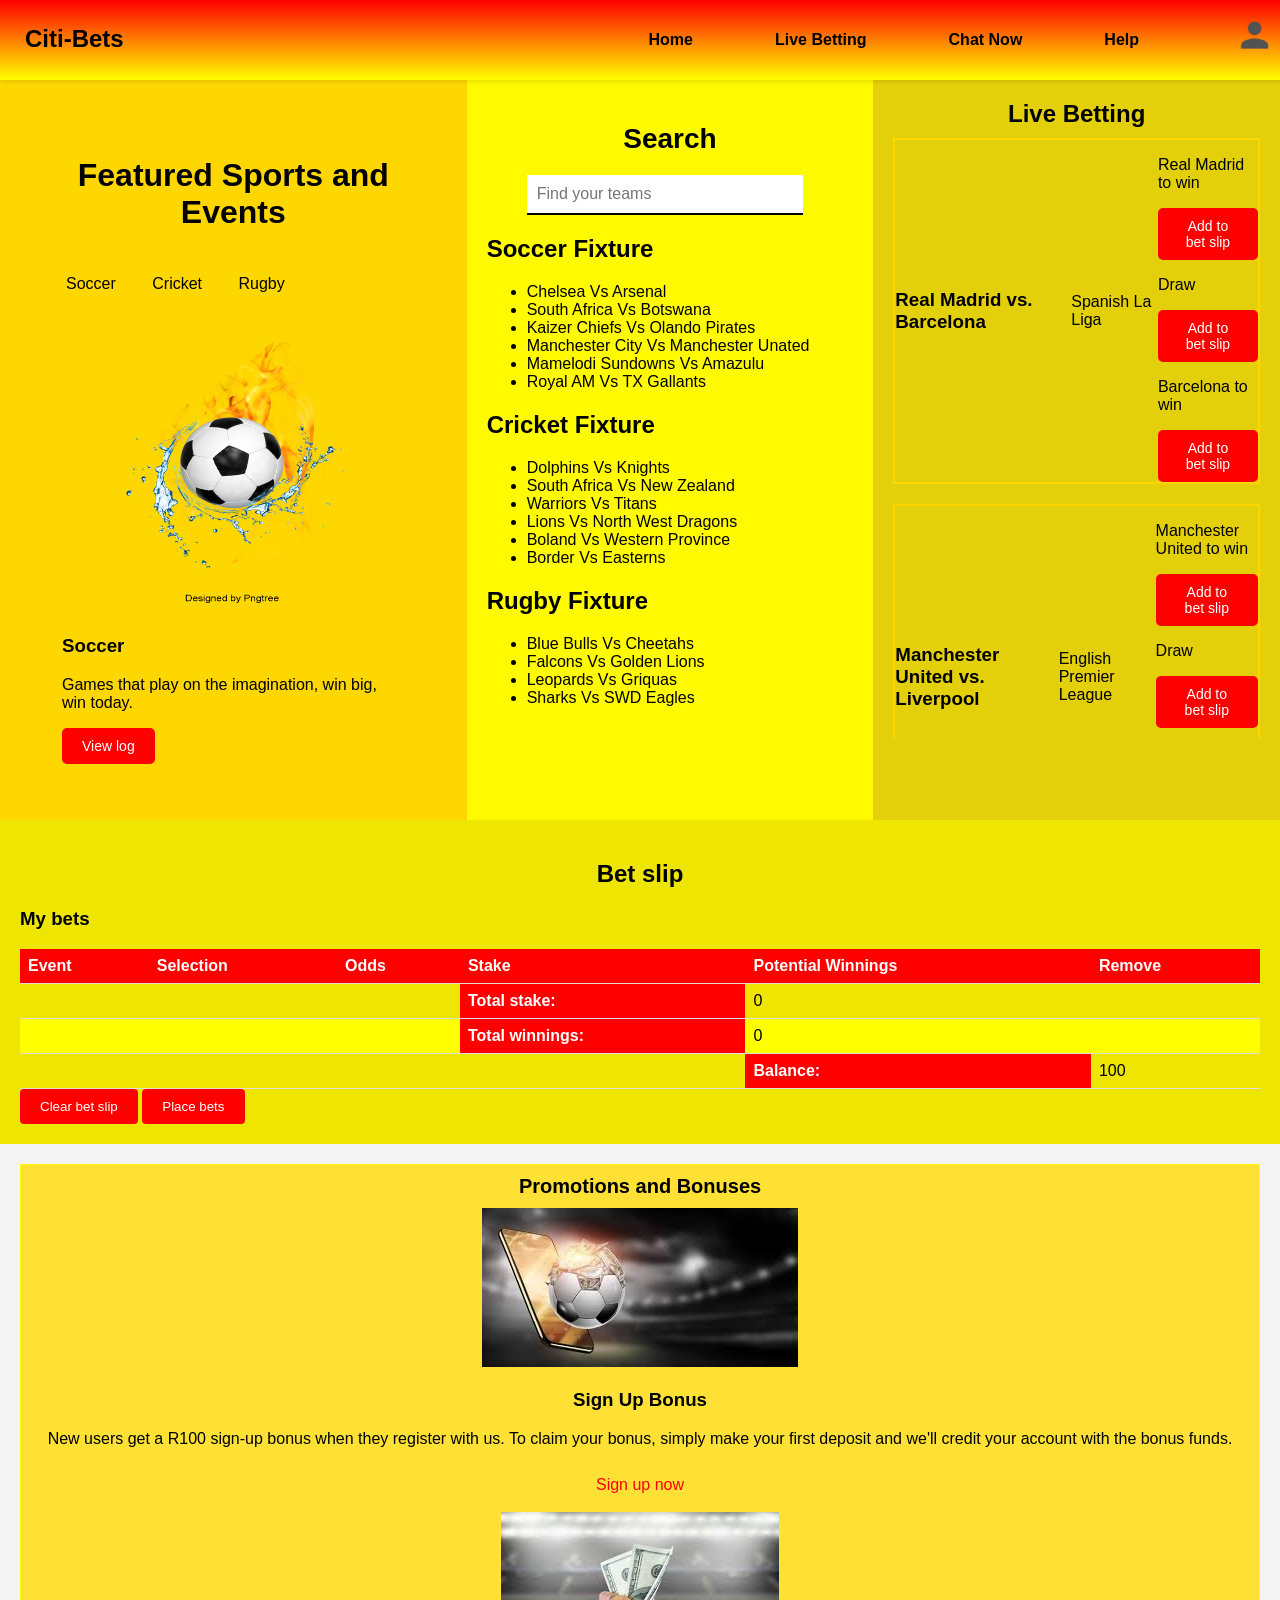
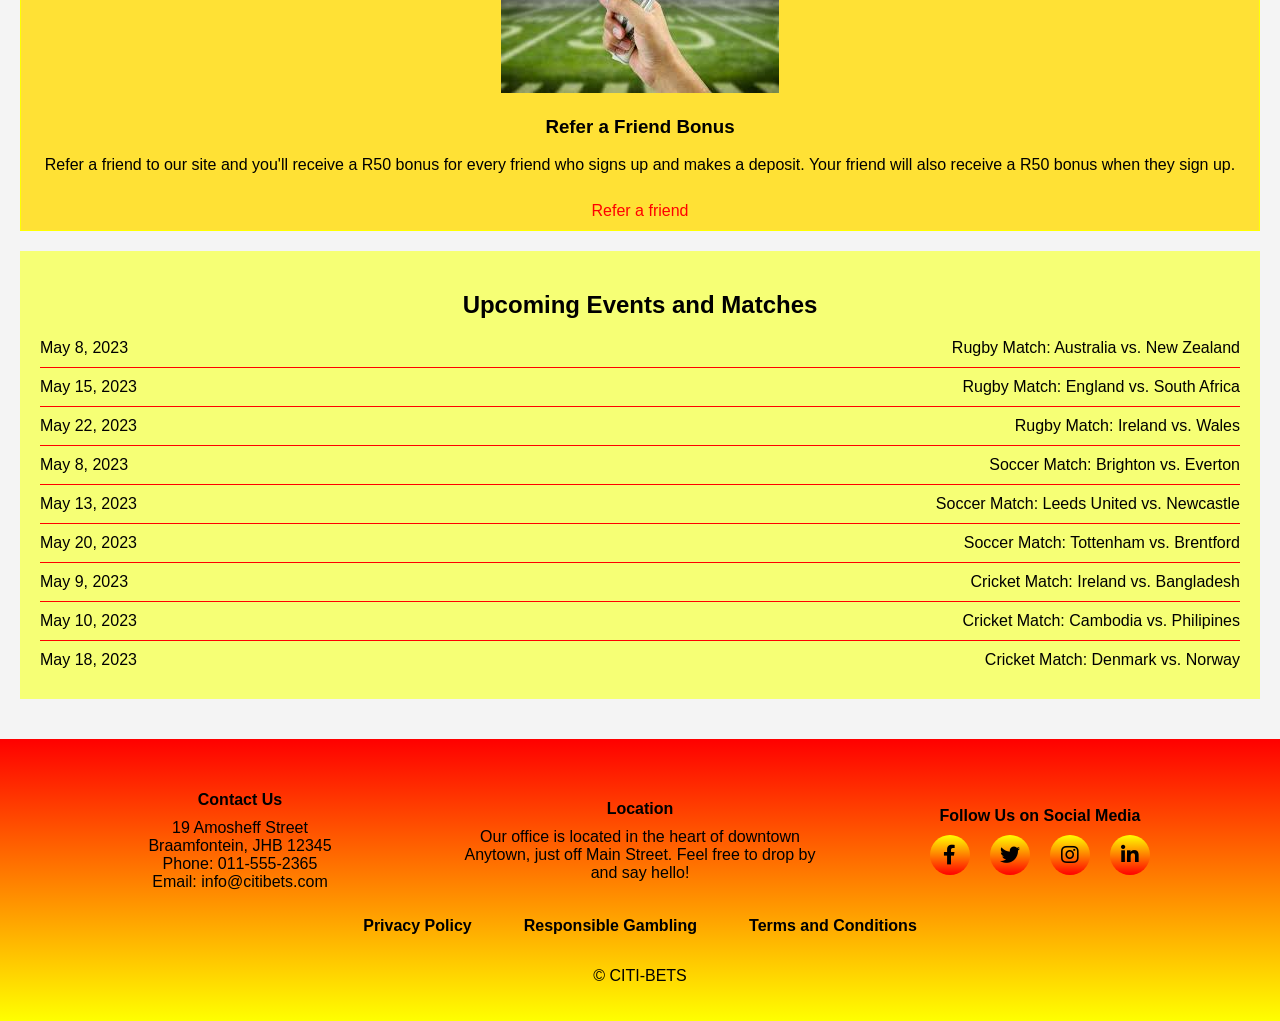
<file: index.html>
<!DOCTYPE html>
<html>
<head>
	<title>Citi-Bets</title>
<!-- Favicon -->
<link href="img/favicon.ico" rel="icon">

<!-- Google Web Fonts -->
<link rel="preconnect" href="https://fonts.googleapis.com">
<link rel="preconnect" href="https://fonts.gstatic.com" crossorigin>
<link href="https://fonts.googleapis.com/css2?family=Open+Sans:wght@400;600&family=Oswald:wght@500;600;700&family=Pacifico&display=swap" rel="stylesheet"> 

<!-- Icon Font Stylesheet -->
<link href="https://cdnjs.cloudflare.com/ajax/libs/font-awesome/5.10.0/css/all.min.css" rel="stylesheet">
<link href="https://cdn.jsdelivr.net/npm/bootstrap-icons@1.4.1/font/bootstrap-icons.css" rel="stylesheet">

<link rel="stylesheet" href="./css/style1.css">

<script>
	// function to show/hide sports content
function showSport(sportId) {
  // Hide all sports
  var sports = document.getElementsByClassName("sport-content");
  for (var i = 0; i < sports.length; i++) {
    sports[i].style.display = "none";
  }

  // Show the selected sport
  var sport = document.getElementById(sportId);
  sport.style.display = "block";
}

// Get all the tab links
var tabLinks = document.getElementsByClassName("tablinks");

// Get all the tab content
var tabContent = document.getElementsByClassName("tabcontent");

// Show the default tab
document.getElementById("Soccer").style.display = "block";

// When a tab is clicked, show the corresponding tab content and set the active tab link
function openTab(event, tabName) {
  // Hide all the tab content
  for (var i = 0; i < tabContent.length; i++) {
    tabContent[i].style.display = "none";
  }
  // Remove the active class from all the tab links
  for (var i = 0; i < tabLinks.length; i++) {
    tabLinks[i].className = tabLinks[i].className.replace(" active", "");
  }
  // Show the tab content for the clicked tab and set the active class for the corresponding tab link
  document.getElementById(tabName).style.display = "block";
  event.currentTarget.className += " active";
}
// End of function to show/hide sports content

// Search team codes
function searchResults(){
  let input = document.getElementById('search_bar').value;
  input = input.toLowerCase();
  let searchList = document.getElementsByClassName('search_results');
  for(let indexValue =0; indexValue <searchList.length; indexValue++){
    if(!searchList[indexValue].innerText.toLowerCase().includes(input)){
      searchList[indexValue].style.display="none";
    } else {
      searchList[indexValue].style.display="list-item";     
    }
  }
  if (input === "") {
    for(let indexValue =0; indexValue <searchList.length; indexValue++){
      searchList[indexValue].style.display="list-item";
    }
  }
}
// end here

</script>
</head>
<body>
	<header>
		<div class="logo">Citi-Bets</div>
		<div class="nav-wrapper">
		  <nav>
			<ul>
			  <li><a href="#">Home</a></li>
			  <li class="dropdown">
				<a href="#" class="dropbtn">Live Betting</a>
				<div class="dropdown-content">
				  <a href="#" onclick="showSport('soccer-content')">Soccer</a>
				  <a href="#" onclick="showSport('cricket-content')">Cricket</a>
				  <a href="#" onclick="showSport('rugby-content')">Rugby</a>
				</div>
			  </li>
			  <li><a href="chatbot.html">Chat Now</a></li>
			  <li><a href="Help.html">Help</a></li>
			
			  <li><img src="images/profile.png" class="profile-pic" onclick="toggleMenu()"></li>
            </ul>
            <div class="sub-menu-wrap" id="subMenu">
                <div class="sub-menu">
                    <div class="user-info">
                        <img src="images/profile.png">
                        <h3>profile</h3>
                    </div>
                    <hr>

                    <a href="profile.html" class="sub-menu-link">
                       <img src="images/profile.png">
                       <p>Edit Profile</p>
                       <span></span> 
                    </a>

                    <a href="setting.html" class="sub-menu-link">
                        <img src="images/setting.png">
                        <p>Settings & Privacy</p>
                        <span></span> 
                    </a>

					<a href="Register.html" class="sub-menu-link">
                        <img src="images/setting.png">
                        <p>Register</p>
                        <span></span> 
                    </a>

                    <a href="betspage.html" class="sub-menu-link">
                        <img src="images/logout.png">
                        <p>Logout</p>
                        <span></span> 
                    </a>
                </div>
            </div>
		  </nav>
		  <div class="hamburger">&#9776;</div>
		</div>
	  </header>	  		  
	
	<main>
		<section class="featured">
			<h2>Featured Sports and Events</h2>
			<!-- Code for featured sports and events goes here -->
			<div class="tab">
				<button class="tablinks active" onclick="openTab(event, 'Soccer')" style="font-size: medium;">Soccer</button>
				<button class="tablinks" onclick="openTab(event, 'Cricket')" style="font-size: medium;">Cricket</button>
				<button class="tablinks" onclick="openTab(event, 'Rugby')" style="font-size: medium;">Rugby</button>
			  </div>
			  
			  <div id="Soccer" class="tabcontent" style="display:block;">
				<img src="./images/socceroi.png" alt="Sport Image">
				<h3>Soccer</h3>
				<p>Games that play on the imagination, win big, win today.</p>
				<button class="btn" id="log-button" onclick="openSoccerModal()">View log</button>
			  </div>
			  
			  <div id="Cricket" class="tabcontent">
				<img src="./images/cricketoi.png" alt="Sport Image">
				<h3>Cricket</h3>
				<p>Cricket is a funny game, we have legends and living legends but the game does'nt stop for anyone!   WIN BIG!!!</p>
				<button class="btn" id="cricket-button" onclick="openCricketModal()">View log</button>
			  </div>
			  
			  <div id="Rugby" class="tabcontent">
				<img src="./images/images (12).jpg" alt="Sport Image">
				<h3>Rugby</h3>
				<p>Rugby where supporting a hooker wont get you a divorce.</p>
				<button class="btn" id="Rugby-button" onclick="openRugbyModal()">View log</button>
			  </div>			  

<!-- The soccer modal -->
<div id="log-modal" class="modal">

  <!-- Modal content -->
  <div class="modal-content">
    <span class="sclose">&times;</span>
    <h2>Premier League top 10 </h2>
    <table id="log-table">
      <thead>
        <tr>
          <th>Rank</th>
          <th>Team Name</th>
          <th>Points</th>
          <th>Wins</th>
          <th>Losses</th>
          <th>Draws</th>
        </tr>
      </thead>
      <tbody>
        <!-- Table rows will be dynamically generated -->
      </tbody>
    </table>
  </div>

</div>

<!-- The cricket modal -->
<div id="cricket-modal" class="modal">

  <!-- Modal content -->
  <div class="modal-content">
    <span class="cclose">&times;</span>
    <h2>ICC Cricket Rankings</h2>
    <table id="cricket-table">
      <thead>
        <tr>
          <th>Rank</th>
          <th>Team Name</th>
          <th>Points</th>
          <th>Matches</th>
          <th>Rating</th>
        </tr>
      </thead>
      <tbody>
        <!-- Table rows will be dynamically generated -->
      </tbody>
    </table>
  </div>

</div>

<!-- The modal -->
<div id="Rugby-modal" class="modal">

  <!-- Modal content -->
  <div class="modal-content">
    <span class="rclose">&times;</span>
    <h2>International Rugby League</h2>
    <table id="Rugby-table">
      <thead>
        <tr>
          <th>Rank</th>
          <th>Team Name</th>
          <th>Points</th>
          <th>Wins</th>
          <th>Losses</th>
          <th>Draws</th>
        </tr>
      </thead>
      <tbody>
        <!-- Table data will be populated dynamically -->
      </tbody>
    </table>
  </div>

</div>


			  
		</section>
		<section class="search">
			<h2>Search</h2>
			<!-- Code for search bar goes here -->
			<form>
				<input type="text" placeholder="Find your teams" id="search_bar" onkeypress="searchResults()">
				<!-- <button type="submit"><i class="fa fa-search"></i></button> -->
			  </form>
			  <h1 class="search_results">Soccer Fixture</h1>
			  <ul class=""> 
				<!-- <h1>Soccer Fixture</h1> -->
				<li class="search_results">Chelsea Vs Arsenal</li>
				<li class="search_results">South Africa Vs Botswana</li>
				<li class="search_results">Kaizer Chiefs Vs Olando Pirates</li>
				<li class="search_results">Manchester City Vs Manchester Unated</li>
				<li class="search_results">Mamelodi Sundowns Vs Amazulu</li>
				<li class="search_results">Royal AM Vs TX Gallants</li>
			  </ul>
			
			   <h1 class="search_results">Cricket Fixture</h1>
			 
			  <ul>
				<li class="search_results">Dolphins Vs Knights</li>
				<li class="search_results">South Africa Vs New Zealand</li>
				<li class="search_results">Warriors Vs Titans</li>
				<li class="search_results">Lions Vs North West Dragons</li>
				<li class="search_results">Boland Vs Western Province </li>
				<li class="search_results">Border Vs Easterns</li>
			  </ul>

			   <h1 class="search_results">Rugby Fixture</h1>
			  <ul class="list">
				<li class="search_results">Blue Bulls Vs Cheetahs</li>
				<li class="search_results">Falcons Vs Golden Lions</li>
				<li class="search_results">Leopards Vs Griquas</li>
				<li class="search_results">Sharks Vs SWD Eagles</li>
			  </ul>
		</section>
		<section class="live">	
			<h2>Live Betting</h2>
		<!-- Soccer -->
<div id="soccer-content" class="sport-content">
	<div class="match">
		<div class="bet">
		  <h3>Real Madrid vs. Barcelona</h3>
		  <p>Spanish La Liga</p>
		  <div class="bet-options">
			<div class="option">
			  <p>Real Madrid to win</p>
			  <button onclick="addBet('Real Madrid vs. Barcelona','Real Madrid to win', 1.8); return true;">Add to bet slip</button>
			</div>
			<div class="option">
			  <p>Draw</p>
			  <button onclick="addBet('Real Madrid vs. Barcelona','Draw', 3.0)">Add to bet slip</button>
			</div>
			<div class="option">
			  <p>Barcelona to win</p>
			  <button onclick="addBet('Real Madrid vs. Barcelona','Barcelona to win', 2.5)">Add to bet slip</button>
			</div>
		  </div>
		</div>
	  </div>
	  
	  <div class="match">
		<div class="bet">
		  <h3>Manchester United vs. Liverpool</h3>
		  <p>English Premier League</p>
		  <div class="bet-options">
			<div class="option">
			  <p>Manchester United to win</p>
			  <button onclick="addBet('Manchester United vs. Liverpool','Manchester United to win', 1.8)">Add to bet slip</button>
			</div>
			<div class="option">
			  <p>Draw</p>
			  <button onclick="addBet('Manchester United vs. Liverpool','Draw', 3.0)">Add to bet slip</button>
			</div>
			<div class="option">
			  <p>Liverpool to win</p>
			  <button onclick="addBet('Manchester United vs. Liverpool','Liverpool to win', 2.5)">Add to bet slip</button>
			</div>
		  </div>
		</div>
	  </div>
	  
	  <div class="match">
		<div class="bet">
		  <h3>Bayern Munich vs. Borussia Dortmund</h3>
		  <p>German Bundesliga</p>
		  <div class="bet-options">
			<div class="option">
			  <p>Bayern Munich to win</p>
			  <button onclick="addBet('Bayern Munich vs. Borussia Dortmund','Bayern Munich to win', 1.5)">Add to bet slip</button>
			</div>
			<div class="option">
			  <p>Draw</p>
			  <button onclick="addBet('Bayern Munich vs. Borussia Dortmund','Draw', 3.2)">Add to bet slip</button>
			</div>
			<div class="option">
			  <p>Borussia Dortmund to win</p>
			  <button onclick="addBet('Bayern Munich vs. Borussia Dortmund','Borussia Dortmund to win', 2.8)">Add to bet slip</button>
			</div>
		  </div>
		</div>
	  </div>
	  
  </div>
  
  <!-- Cricket -->
  <div id="cricket-content" class="sport-content" style="display:none;">
	<div class="match-info">
		<h3>India vs. England</h3>
		<p>Match Status: In Progress</p>
		<p>Current Score: India 112/3 (20 overs)</p>
	</div>
	<div class="betting-options">
		<h4>Top Batsman</h4>
		<ul>
		  <li><button onclick="addBet('India vs. England', 'Virat Kohli', 3.80)">Virat Kohli (3.80)</button></li>
		  <li><button onclick="addBet('India vs. England', 'Joe Root', 4.00)">Joe Root (4.00)</button></li>
		  <li><button onclick="addBet('India vs. England', 'Jonny Bairstow', 4.50)">Jonny Bairstow (4.50)</button></li>
		</ul>
		<h4>Winner of the Match</h4>
		<ul>
		  <li><button onclick="addBet('India vs. England', 'India', 1.80)">India (1.80)</button></li>
		  <li><button onclick="addBet('India vs. England', 'England', 2.20)">England (2.20)</button></li>
		</ul>
	</div>
 

  <div class="match-info">
	<h3>West Indies vs. Pakistan</h3>
	<p>Match Status: In Progress</p>
	<p>Current Score: West Indies 134/2 (25 overs)</p>
  </div>
  <div class="betting-options">
	<h4>Top Batsman</h4>
	<ul>
	  <li><button onclick="addBet('West Indies vs. Pakistan', 'Chris Gayle', 3.50)">Chris Gayle (3.50)</button></li>
	  <li><button onclick="addBet('West Indies vs. Pakistan', 'Babar Azam', 4.00)">Babar Azam (4.00)</button></li>
	  <li><button onclick="addBet('West Indies vs. Pakistan', 'Shai Hope', 4.50)">Shai Hope (4.50)</button></li>
	</ul>
	<h4>Winner of the Match</h4>
	<ul>
	  <li><button onclick="addBet('West Indies vs. Pakistan', 'West Indies', 1.80)">West Indies (1.80)</button></li>
	  <li><button onclick="addBet('West Indies vs. Pakistan', 'Pakistan', 2.20)">Pakistan (2.20)</button></li>
	</ul>
  </div>

  <div class="match-info">
	<h3>South Africa vs. Sri Lanka</h3>
	<p>Match Status: In Progress</p>
	<p>Current Score: South Africa 256/7 (45 overs)</p>
  </div>
  <div class="betting-options">
	<h4>Top Batsman</h4>
	<ul>
	  <li><button onclick="addBet('South Africa vs. Sri Lanka', 'Quinton de Kock', 3.50)">Quinton de Kock (3.50)</button></li>
	  <li><button onclick="addBet('South Africa vs. Sri Lanka', 'Kusal Mendis', 4.00)">Kusal Mendis (4.00)</button></li>
	  <li><button onclick="addBet('South Africa vs. Sri Lanka', 'Hashim Amla', 4.50)">Hashim Amla (4.50)</button></li>
	</ul>
	<h4>Winner of the Match</h4>
	<ul>
	  <li><button onclick="addBet('South Africa vs. Sri Lanka', 'South Africa', 1.80)">South Africa (1.80)</button></li>
	  <li><button onclick="addBet('South Africa vs. Sri Lanka', 'Sri Lanka', 2.20)">Sri Lanka (2.20)</button></li>
	</ul>
  </div>
  

</div>
  
  <!-- Rugby -->
  <div id="rugby-content" class="sport-content" style="display:none;">
	<div class="match-info">
		<h3>New Zealand vs. Australia</h3>
		<p>Match Status: In Progress</p>
		<p>Current Score: New Zealand 21 - Australia 14 (65 minutes)</p>
	</div>
	<div class="betting-options">
		<h4>Next Scoring Play</h4>
		<ul>
			<li><button onclick="addBet('New Zealand vs. Australia', 'New Zealand Try', 1.50)">New Zealand Try (1.50)</button></li>
			<li><button onclick="addBet('New Zealand vs. Australia', 'Australia Penalty', 2.00)">Australia Penalty (2.00)</button></li>
			<li><button onclick="addBet('New Zealand vs. Australia', 'No Scoring in Next 5 minutes', 2.50)">No Scoring in Next 5 minutes (2.50)</button></li>
		</ul>
	<h4>Winning Margin</h4>
		<ul>
			<li><button onclick="addBet('New Zealand vs. Australia', 'New Zealand by 1-10 points', 1.80)">New Zealand by 1-10 points (1.80)</button></li>
			<li><button onclick="addBet('New Zealand vs. Australia', 'New Zealand by 11-20 points', 2.40)">New Zealand by 11-20 points (2.40)</button></li>
			<li><button onclick="addBet('New Zealand vs. Australia', 'Australia by 1-10 points', 3.10)">Australia by 1-10 points (3.10)</button></li>
			<li><button onclick="addBet('New Zealand vs. Australia', 'Australia by 11-20 points', 4.00)">Australia by 11-20 points(4.00)</button></li>
			<li><button onclick="addBet('New Zealand vs. Australia', 'Draw', 1.00)">Draw (1.00)</button></li>
		</ul>
	</div>

	<div class="match-info">
		<h3>South Africa vs. Fiji</h3>
		<p>Match Status: In Progress</p>
		<p>Current Score: South Africa 31 - Fiji 24 (65 minutes)</p>
	</div>
	<div class="betting-options">
		<h4>Next Scoring Play</h4>
		<ul>
			<li><button onclick="addBet('South Africa vs. Fiji', 'New Zealand Try', 1.50)">Fiji Try (1.50)</button></li>
			<li><button onclick="addBet('South Africa vs. Fiji', 'South Africa Penalty', 2.00)">South Africa Penalty (2.00)</button></li>
			<li><button onclick="addBet('South Africa vs. Fiji', 'No Scoring in Next 5 minutes', 2.50)">No Scoring in Next 5 minutes (2.50)</button></li>
		</ul>
	<h4>Winning Margin</h4>
		<ul>
			<li><button onclick="addBet('South Africa vs. Fiji', 'New Zealand by 1-10 points', 1.80)">Fiji by 1-10 points (1.80)</button></li>
			<li><button onclick="addBet('South Africa vs. Fiji', 'New Zealand by 11-20 points', 2.40)">Fiji by 11-20 points (2.40)</button></li>
			<li><button onclick="addBet('South Africa vs. Fiji', 'Australia by 1-10 points', 3.10)">South Africa by 1-10 points (3.10)</button></li>
			<li><button onclick="addBet('South Africa vs. Fiji', 'Australia by 11-20 points', 4.00)">South Africa by 11-20 points(4.00)</button></li>
			<li><button onclick="addBet('South Africa vs. Fiji', 'Draw', 1.00)">Draw (1.00)</button></li>
		</ul>
	</div>

	<div class="match-info">
		<h3>Argentina vs. Wales</h3>
		<p>Match Status: In Progress</p>
		<p>Current Score: Argentina 41 - Wales 34 (65 minutes)</p>
	</div>
	<div class="betting-options">
		<h4>Next Scoring Play</h4>
		<ul>
			<li><button onclick="addBet('Argentina vs. Wales', 'Argentina Try', 1.50)">Argentina Try (1.50)</button></li>
			<li><button onclick="addBet('Argentina vs. Wales', 'Wales Penalty', 2.00)">Wales Penalty (2.00)</button></li>
			<li><button onclick="addBet('Argentina vs. Wales', 'No Scoring in Next 5 minutes', 2.50)">No Scoring in Next 5 minutes (2.50)</button></li>
		</ul>
	<h4>Winning Margin</h4>
		<ul>
			<li><button onclick="addBet('Argentina vs. Wales', 'Argentina by 1-10 points', 1.80)">Argentina by 1-10 points (1.80)</button></li>
			<li><button onclick="addBet('Argentina vs. Wales', 'Argentina by 11-20 points', 2.40)">Argentina by 11-20 points (2.40)</button></li>
			<li><button onclick="addBet('Argentina vs. Wales', 'Wales by 1-10 points', 3.10)">Wales by 1-10 points (3.10)</button></li>
			<li><button onclick="addBet('Argentina vs. Wales', 'Wales by 11-20 points', 4.00)">Wales by 11-20 points(4.00)</button></li>
			<li><button onclick="addBet('Argentina vs. Wales', 'Draw', 1.00)">Draw (1.00)</button></li>
		</ul>
	</div>
</div>
		</section>		  
		
		
	</main>
	<section class="Bets">
			<h2>Bet slip</h2>
			<div class="bet-content">
			<div class="bet-slip">
				<h3>My bets</h3>
				<div class="table-container">
				<table id="bets-table">
				  <thead>
					<tr>
					  <th>Event</th>
					  <th>Selection</th>
					  <th>Odds</th>
					  <th>Stake</th>
					  <th>Potential Winnings</th>
					  <th>Remove</th>
					</tr>
				  </thead>
				  <tbody>
					<!-- Rows for each selected bet will be added dynamically with JavaScript -->
				  </tbody>
				  <tfoot>
					<tr>
					  <td colspan="3"></td>
					  <th>Total stake:</th>
					  <td id="total-stake">0</td>
					  <td></td>
					</tr>
					<tr>
					  <td colspan="3"></td>
					  <th>Total winnings:</th>
					  <td id="total-winnings">0</td>
					  <td></td>
					</tr>
					<tr>
					  <td colspan="4"></td>
					  <th>Balance:</th>
					  <td id="balance">100</td>
					</tr>
				  </tfoot>
				</table>
				</div>
				<button class="btn-clear" onclick="clearBetSlip()">Clear bet slip</button>
				<button class="btn-place" onclick="placeBets()">Place bets</button>

<script>
	//set the cookie
	function setCookie(name, value, days) {
    var expires = "";
    if (days) {
      var date = new Date();
      date.setTime(date.getTime() + (days * 24 * 60 * 60 * 1000));
      expires = "; expires=" + date.toUTCString();
    }
    document.cookie = name + "=" + (value || "") + expires + "; path=/";
  }
  //get the cookie
  function getCookie(name) {
    var nameEQ = name + "=";
    var ca = document.cookie.split(';');
    for (var i = 0; i < ca.length; i++) {
      var c = ca[i];
      while (c.charAt(0) == ' ') c = c.substring(1, c.length);
      if (c.indexOf(nameEQ) == 0) return c.substring(nameEQ.length, c.length);
    }
    return null;
  }
  //clear the cookie after a certain amount of time
  function clearCookie(name) {
    document.cookie = name + '=; Max-Age=-99999999;';
  }
  //save bets to the cookie
  function saveBetsToCookie(bets) {
    setCookie("bets", JSON.stringify(bets), 7);
  }
  //get the bets from the cookie
  function getBetsFromCookie() {
    var bets = getCookie("bets");
    if (bets) {
      return JSON.parse(bets);
    }
    return [];
  }
// Get the bets from cookies and populate the table
var bets = getBetsFromCookie();
var tableBody = document.querySelector("#bets-table tbody");
tableBody.innerHTML = "";
for (var i = 0; i < bets.length; i++) {
  var bet = bets[i];
  var row = tableBody.insertRow(-1);
  var eventCell = row.insertCell(0);
  var selectionCell = row.insertCell(1);
  var oddsCell = row.insertCell(2);
  var stakeCell = row.insertCell(3);
  var winningsCell = row.insertCell(4);
  var removeCell = row.insertCell(5);
  eventCell.innerHTML = bet.event;
  selectionCell.innerHTML = bet.selection;
  oddsCell.innerHTML = bet.odds;
  stakeCell.innerHTML = bet.stake;
  winningsCell.innerHTML = bet.winnings;
  removeCell.innerHTML = '<button onclick="removeBet(' + i + ')">Remove</button>';
}

// Clear the table on page load
tableBody.innerHTML = "";
const balanceDisplay = document.querySelector('#balance');
  const balanceDisplayBet = document.querySelector('#balance');
  const balanceDisplayTable = document.querySelector('#bets-table #balance');

  balanceDisplayTable.textContent = balanceDisplayBet.textContent;

  const depositForm = document.querySelector('.depositfrm');
  const depositInput = document.querySelector('#amount');

  depositForm.addEventListener('submit', (event) => {
    event.preventDefault();
    const depositAmount = parseFloat(depositInput.value);
    const currentBalance = parseFloat(balanceDisplay.textContent);
    const newBalance = currentBalance + depositAmount;
    balanceDisplay.textContent = newBalance.toFixed(2);
    balanceDisplayTable.textContent = balanceDisplay.textContent;
    depositInput.value = '';
  });
function placeBets() {
  // Get the bets from the table
  var betsTable = document.getElementById("bets-table");
  var betsRows = betsTable.getElementsByTagName("tbody")[0].getElementsByTagName("tr");
  var bets = [];
  for (var i = 0; i < betsRows.length; i++) {
    var bet = {
      event: betsRows[i].getElementsByTagName("td")[0].textContent,
      selection: betsRows[i].getElementsByTagName("td")[1].textContent,
      odds: betsRows[i].getElementsByTagName("td")[2].textContent,
      stake: betsRows[i].getElementsByTagName("td")[3].textContent,
      potentialWinnings: betsRows[i].getElementsByTagName("td")[4].textContent
    };
    bets.push(bet);
  }

  // Get the current balance
  var balance = document.getElementById("balance").textContent;

  // Save the bets and balance to cookies
  document.cookie = "bets=" + JSON.stringify(bets);
  document.cookie = "balance=" + balance;

  // Show alert to confirm bet placement
  //alert("Your bet has been placed successfully!");

  // Redirect the user to their profile page
   window.location.href = "Login.html";
}
</script>

			  </div>
			</div>
		</section>
	<aside>
		<section class="promotions">
			<h2>Promotions and Bonuses</h2>
			<div class="promotion">
				<img src="./images/images (14).jpg" alt="Promotion 1">
				<h3>Sign Up Bonus</h3>
				<p>New users get a R100 sign-up bonus when they register with us. To claim your bonus, simply make your first deposit and we'll credit your account with the bonus funds.</p><br/>
				<a href="Register.html" class="btn btn-primary">Sign up now</a><br/>
			  </div>
			  <div class="promotion"><br/>
				<img src="./images/images (15).jpg" alt="Promotion 2">
				<h3>Refer a Friend Bonus</h3>
				<p>Refer a friend to our site and you'll receive a R50 bonus for every friend who signs up and makes a deposit. Your friend will also receive a R50 bonus when they sign up.</p><br/>
				<a href="communities.html" class="btn btn-primary">Refer a friend</a><br/>
			  </div>
		</section>
		<section class="upcoming">
			<h2>Upcoming Events and Matches</h2>
				<ul>
				  <li>
					<span class="date">May 8, 2023</span>
					<span class="event">Rugby Match: Australia vs. New Zealand</span>
				  </li>
				  <li>
					<span class="date">May 15, 2023</span>
					<span class="event">Rugby Match: England vs. South Africa</span>
				  </li>
				  <li>
					<span class="date">May 22, 2023</span>
					<span class="event">Rugby Match: Ireland vs. Wales</span>
				  </li>
				  <li>
					<span class="date">May 8, 2023</span>
					<span class="event">Soccer Match: Brighton vs. Everton</span>
				  </li>
				  <li>
					<span class="date">May 13, 2023</span>
					<span class="event">Soccer Match: Leeds United vs. Newcastle</span>
				  </li>
				  <li>
					<span class="date">May 20, 2023</span>
					<span class="event">Soccer Match: Tottenham vs. Brentford</span>
				  </li>
				  <li>
					<span class="date">May 9, 2023</span>
					<span class="event">Cricket Match: Ireland vs. Bangladesh</span>
				  </li>
				  <li>
					<span class="date">May 10, 2023</span>
					<span class="event">Cricket Match: Cambodia vs. Philipines</span>
				  </li>
				  <li>
					<span class="date">May 18, 2023</span>
					<span class="event">Cricket Match: Denmark vs. Norway</span>
				  </li>
				</ul>
		</section>
	</aside>
	
	<!-- Footer Start -->
		<footer>
			<div class="footer-container">
			  <div class="footer-section contact">
				<h4>Contact Us</h4>
				<p>19 Amosheff Street<br> Braamfontein, JHB 12345<br> Phone: 011-555-2365<br> Email: info@citibets.com</p>
			  </div>
			  <div class="footer-section location">
				<h4>Location</h4>
				<p>Our office is located in the heart of downtown Anytown, just off Main Street. Feel free to drop by and say hello!</p>
			  </div>
			  <div class="footer-section social-media">
				<h4>Follow Us on Social Media</h4>
				<ul>
				  <li><a href="#"><i class="fab fa-facebook-f"></i></a></li>
				  <li><a href="#"><i class="fab fa-twitter"></i></a></li>
				  <li><a href="#"><i class="fab fa-instagram"></i></a></li>
				  <li><a href="#"><i class="fab fa-linkedin-in"></i></a></li>
				</ul>
			  </div>
			</div>
			<nav class="btmnav">
			  <ul>
				<li><a href="#">Privacy Policy</a></li>
				<li><a href="Responsible.html">Responsible Gambling</a></li>
				<li><a href="T&Cs.html">Terms and Conditions</a></li>
			  </ul>
			</nav>
			<p>&copy; CITI-BETS</p>
		  </footer>
		  
		<!-- Footer End -->

<script>
	// sports betting
function addBet(event, selection, odds) {
  // Get the bet slip table and the total stake and total winnings cells
  const betSlipTable = document.querySelector('.bet-slip table tbody');
  const totalStakeCell = document.getElementById('total-stake');
  const totalWinningsCell = document.getElementById('total-winnings');
  
  // Create a new row for the bet in the bet slip table
  const newRow = document.createElement('tr');
  
  // Create cells for the new row with the selection, odds, and stake
  const eventCell = document.createElement('td');
  const selectionCell = document.createElement('td');
  const oddsCell = document.createElement('td');
  const stakeCell = document.createElement('td');
  const potentialWinningsCell = document.createElement('td');
  const removeCell = document.createElement('td');
  
  // Add the selection, odds, and stake to the cells
  eventCell.textContent = event;
  selectionCell.textContent = selection;
  oddsCell.textContent = odds;
  stakeCell.innerHTML = `<input type="number" min="0" step="0.01" value="0" onchange="updateBet(this, ${odds})">`;
  potentialWinningsCell.textContent = '0';
  removeCell.innerHTML = '<button onclick="removeBet(this)">Remove</button>';
  
  // Append the cells to the new row
  newRow.appendChild(eventCell);
  newRow.appendChild(selectionCell);
  newRow.appendChild(oddsCell);
  newRow.appendChild(stakeCell);
  newRow.appendChild(potentialWinningsCell);
  newRow.appendChild(removeCell);
  
  // Append the new row to the bet slip table
  betSlipTable.appendChild(newRow);
  
  // Update the total stake and total winnings cells
  updateTotalStakeAndWinnings();
}

function updateBet(inputElement, odds) {
  // Get the stake and potential winnings cells for this row
  const stakeCell = inputElement.parentNode;
  const potentialWinningsCell = stakeCell.nextElementSibling;
  
  // Calculate the potential winnings based on the stake and odds
  const stake = inputElement.value;
  const potentialWinnings = stake * odds;
  
  // Update the potential winnings cell
  potentialWinningsCell.textContent = potentialWinnings.toFixed(2);
  
  // Update the total stake and total winnings cells
  updateTotalStakeAndWinnings();
}

function removeBet(buttonElement) {
  // Get the row to remove
  const rowToRemove = buttonElement.parentNode.parentNode;
  
  // Remove the row from the bet slip table
  rowToRemove.remove();
  
  // Update the total stake and total winnings cells
  updateTotalStakeAndWinnings();
}

function clearBetSlip() {
  // Get the bet slip table and the total stake and total winnings cells
  const betSlipTable = document.querySelector('.bet-slip table tbody');
  const totalStakeCell = document.getElementById('total-stake');
  const totalWinningsCell = document.getElementById('total-winnings');
  
  // Remove all rows from the bet slip table
  betSlipTable.innerHTML = '';
  
  // Reset the total stake and total winnings cells
  totalStakeCell.textContent = '0';
  totalWinningsCell.textContent = '0';
}

function updateTotalStakeAndWinnings() {
  // Get the bet slip table, the total stake and total winnings cells, and the balance cell
  const betSlipTable = document.querySelector('.bet-slip table tbody');
  const totalStakeCell = document.getElementById('total-stake');
  const totalWinningsCell = document.getElementById('total-winnings');
  const balanceCell = document.getElementById('balance');

  // Get the current balance
  let balance = parseFloat(balanceCell.textContent);

  // Calculate the total stake and total potential winnings
  let totalStake = 0;
  let totalPotentialWinnings = 0;

  // Loop through each row in the bet slip table
  const betRows = betSlipTable.querySelectorAll('tr');
  betRows.forEach(row => {
    // Get the stake and potential winnings cells for this row
    const stakeCell = row.querySelector('td:nth-child(4)');
    const potentialWinningsCell = row.querySelector('td:nth-child(5)');

    // Get the stake and potential winnings for this row
    const stake = parseFloat(stakeCell.querySelector('input').value);
    const potentialWinnings = parseFloat(potentialWinningsCell.textContent);

    // Add the stake and potential winnings to the totals
    totalStake += stake;
    totalPotentialWinnings += potentialWinnings;
  });

  // Decrement the balance by the total stake
  balance -= totalStake;

  // Update the total stake, balance, and total potential winnings cells
  totalStakeCell.textContent = totalStake.toFixed(2);
  balanceCell.textContent = balance.toFixed(2);
  totalWinningsCell.textContent = totalPotentialWinnings.toFixed(2);
}

// end of sports betting
</script>
		<script src="https://ajax.googleapis.com/ajax/libs/jquery/3.6.4/jquery.min.js"></script>
		<script src="./Js/soccer.js"></script>
		<script src="./Js/cricket.js"></script>
		<script src="./Js/rugby.js"></script>
		<script src="./Js/profile.js"></script>
</body>
</html>
</file>
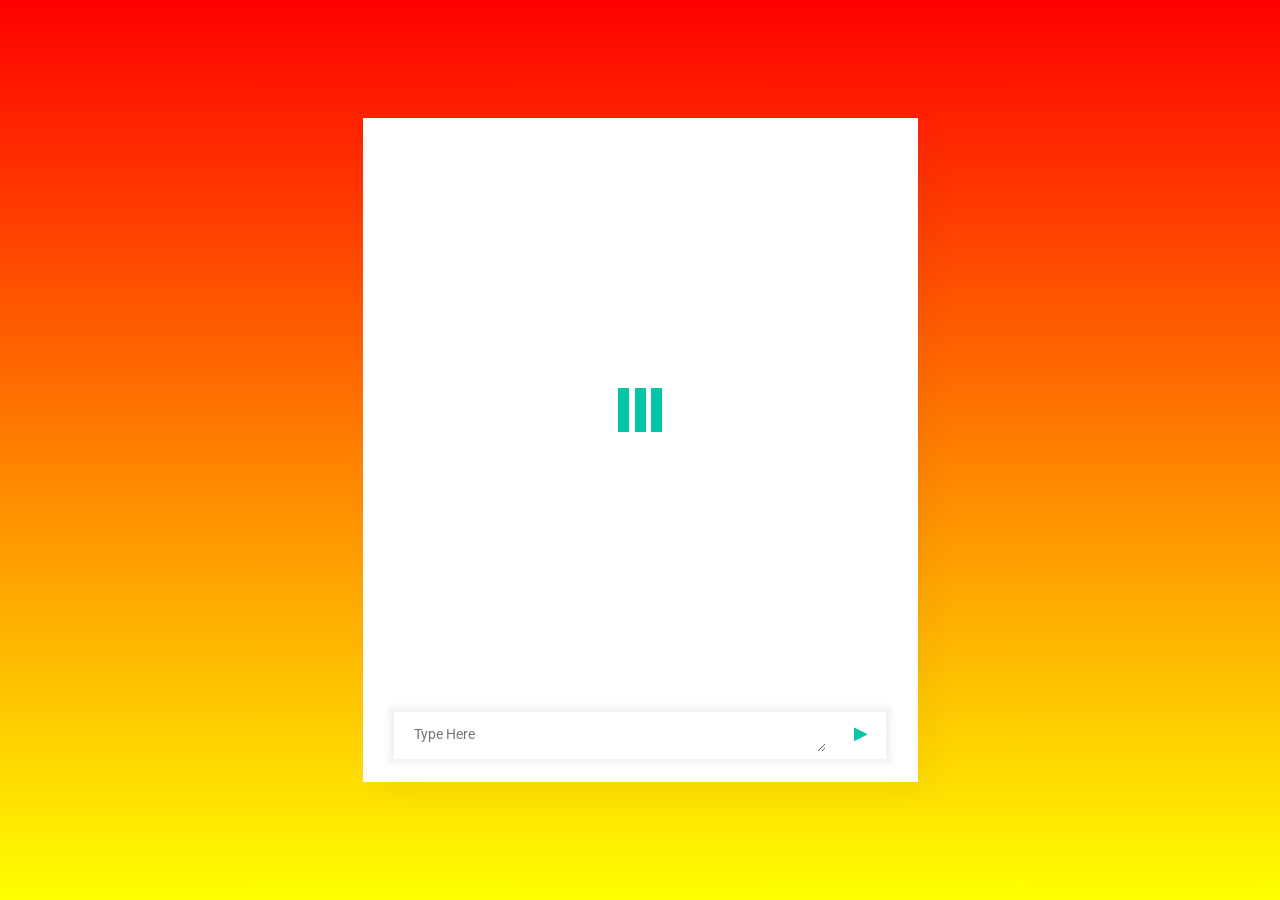
<file: chatbot.html>
<!DOCTYPE html>
<html lang="en">
<head>
	<title>Citi-Bets</title>
	<meta charset="UTF-8">
	<meta name="viewport" content="width=device-width, initial-scale=1, maximum-scale=1, minimum-scale=1">
	<link href="https://fonts.googleapis.com/css?family=Roboto" rel="stylesheet">
	<link rel="stylesheet" type="text/css" href="dist/jquery.convform.css">
	<link rel="stylesheet" href="https://maxcdn.bootstrapcdn.com/bootstrap/3.3.7/css/bootstrap.min.css" integrity="sha384-BVYiiSIFeK1dGmJRAkycuHAHRg32OmUcww7on3RYdg4Va+PmSTsz/K68vbdEjh4u" crossorigin="anonymous">
	<link rel="stylesheet" type="text/css" href="css/demo.css">
</head>
<body style="background: linear-gradient(to bottom, yellow,red);">

	<!-- ChatBot -->
<div class="chat_icon">
	<i class="fa fa-comments" aria-hidden="true"></i>
</div>

<div class="chat_box">
	<div class="my-conv-form-wrapper">
		<form action="" method="GET" class="hidden">

      <select data-conv-question="Hello! How can I help you" name="category">
        <option value="WebDevelopment">Website Development ?</option>
        <option value="DigitalMarketing">Digital Marketing ?</option>
      </select>

      <div data-conv-fork="category">
        <div data-conv-case="WebDevelopment">
          <input type="text" name="domainName" data-conv-question="Please, tell me your domain name">    
        </div>
        <div data-conv-case="DigitalMarketing" data-conv-fork="first-question2">
          <input type="text" name="companyName" data-conv-question="Please, enter your company name"> 
        </div>
      </div>

      <input type="text" name="name" data-conv-question="Please, Enter your name">

      <input type="text" data-conv-question="Hi {name}, <br> It's a pleasure to meet you." data-no-answer="true">

      <input data-conv-question="Enter your e-mail" data-pattern="^[a-zA-Z0-9.!#$%&’*+/=?^_`{|}~-]+@[a-zA-Z0-9-]+\.[a-zA-Z0-9-]+(?:\.[a-zA-Z0-9-]+)*$" type="email" name="email" required placeholder="What's your e-mail?">

      <select data-conv-question="Please Conform">
        <option value="Yes">Conform</option>
      </select>

  	</form>
	</div>
</div>
<!-- ChatBot end -->

	<section id="demo">
	    <div class="vertical-align">
	        <div class="container">
	            <div class="row">
	                <div class="col-sm-6 col-sm-offset-3 col-xs-offset-0">
	                    <div class="card no-border">
	                        <div id="chat" class="conv-form-wrapper">
	                            <form action="" method="GET" class="hidden">
	                                <select data-conv-question="Hello! I'm a bot created from by CitiBets. Can I show you some features? (this question comes from a select)" name="first-question">
	                                    <option value="yes">Yes</option>
	                                    <option value="sure">Sure!</option>
	                                </select>
	                                <input type="text" name="name" data-conv-question="Alright! First, tell me your full name, please.|Okay! Please, tell me your name first.">
	                                <input type="text" data-conv-question="Howdy, {name}:0! It's a pleasure to meet you. (note that this question doesn't expect any answer)" data-no-answer="true">
	                                <input type="text" data-conv-question="This plugin supports multi-select too. Let's see an example." data-no-answer="true">
	                                <select name="multi[]" data-conv-question="What kind of sports do you like?" multiple>
	                                    <option value="Soccer">Soccer</option>
	                                    <option value="Cricket">Cricket</option>
	                                    <option value="Rugby">Rugby</option>
	                                    <option value="Basket ball">Basket ball</option>
										<option value="Tennis">Tennis</option>
										<option value="Hockey">Hockey</option>
	                                </select>
	                                <select name="programmer" data-callback="storeState" data-conv-question="So, do you like sports betting? (this question will fork the conversation based on your answer)">
	                                    <option value="yes">Yes</option>
	                                    <option value="no">No</option>
	                                </select>
	                                <div data-conv-fork="programmer">
	                                    <div data-conv-case="yes">
	                                        <input type="text" data-conv-question="A fellow Citi-Better! Cool." data-no-answer="true">
	                                    </div>
	                                    <div data-conv-case="no">
		                                    <select name="thought" data-conv-question="Have you ever thought about Odds Multiplier?">
		                                    	<option value="yes">Yes</option>
		                                    	<option value="no">No..</option>
		                                    </select>
	                                    </div>
	                                </div>
	                                <input type="text" data-conv-question="Our chatbot also supports our clients by helping them find the best communinties for sports betting to help their experience with citi-bets a smooth. Look:" data-no-answer="true">
									<select data-conv-question="Selects also support callback functions. For example, try one of these:">
										<option value="sofascore" data-callback="sofascore">Sofascore</option>
										<option value="CitiBets" data-callback="CitiBets">Citi-Bets Official Forum</option>
								</select>
									<select data-conv-question="Selects also support callback functions. For example, try one of these:">
											<option value="sofascore" data-callback="sofascore">Sofascore</option>
											<option value="bing" data-callback="bing">Bing</option>
									</select>
	                                <select name="callbackTest" data-conv-question="You can do some cool things with callback functions. Want to rollback to the 'programmer' question before?">
	                                    <option value="yes" data-callback="rollback">Yes</option>
	                                    <option value="no" data-callback="restore">No</option>
	                                </select>
	                                <select data-conv-question="This is it! If you like me, consider donating! If you need support, contact me. When the form gets to the end, the plugin submits it normally, like you had filled it." id="">
	                                    <option value="">Awesome!</option>
	                                </select>
	                            </form>
	                        </div>
	                    </div>
	                </div>
	            </div>
	        </div>
	    </div>
	</section>
	<script type="text/javascript" src="jquery-1.12.3.min.js"></script>
	<script type="text/javascript" src="dist/autosize.min.js"></script>
	<script type="text/javascript" src="dist/jquery.convform.js"></script>

	<script>
		function sofascore(stateWrapper, ready) {
			window.open("https://sofascore.com");
			ready();
		}
		function CitiBets(stateWrapper, ready) {
			window.open("https://t.me/sportsbetiobrOficial");
			ready();
		}
		function bing(stateWrapper, ready) {
			window.open("https://t.me/sportsbetiobrOficial");
			ready();
		}
		var rollbackTo = false;
		var originalState = false;
		function storeState(stateWrapper, ready) {
			rollbackTo = stateWrapper.current;
			console.log("storeState called: ",rollbackTo);
			ready();
		}
		function rollback(stateWrapper, ready) {
			console.log("rollback called: ", rollbackTo, originalState);
			console.log("answers at the time of user input: ", stateWrapper.answers);
			if(rollbackTo!=false) {
				if(originalState==false) {
					originalState = stateWrapper.current.next;
						console.log('stored original state');
				}
				stateWrapper.current.next = rollbackTo;
				console.log('changed current.next to rollbackTo');
			}
			ready();
		}
		function restore(stateWrapper, ready) {
			if(originalState != false) {
				stateWrapper.current.next = originalState;
				console.log('changed current.next to originalState');
			}
			ready();
		}
	</script>
	<script>
		jQuery(function($){
			convForm = $('#chat').convform({selectInputStyle: 'disable'});
			console.log(convForm);
		});
	</script>
	<script>
		$(document).ready(function() {
	$('.chat_icon').click(function() {
		$('.chat_box').toggleClass('active');
	});

	$('.my-conv-form-wrapper').convform({selectInputStyle: 'disable'})
});
	</script>
</body>
</html>
</file>
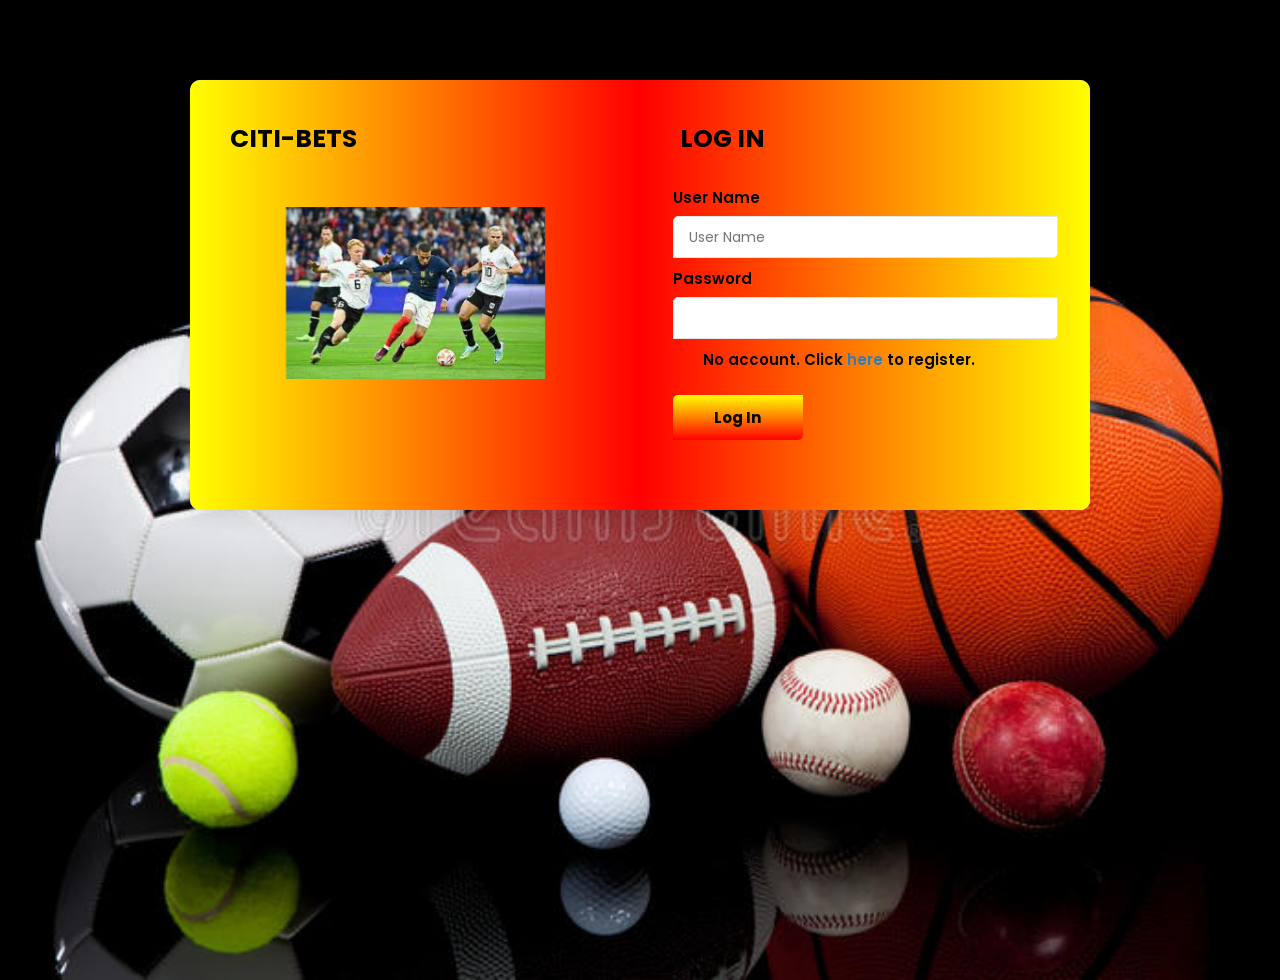
<file: Login.html>
<!DOCTYPE html>
<html>
    <head>
    <meta charset="utf-8">
    <title>CITI-BETS</title>
    <meta content="width=device-width, initial-scale=1.0" name="viewport">
    <meta content="Free HTML Templates" name="keywords">
    <meta content="Free HTML Templates" name="description">

    <link href="https://cdn.jsdelivr.net/npm/bootstrap@5.3.0-alpha3/dist/css/bootstrap.min.css" rel="stylesheet" 
        integrity="sha384-KK94CHFLLe+nY2dmCWGMq91rCGa5gtU4mk92HdvYe+M/SXH301p5ILy+dN9+nJOZ" crossorigin="anonymous">
        
    <link href="./css/Style.css" rel="stylesheet">
    
    <link rel="stylesheet" href="https://maxcdn.bootstrapcdn.com/bootstrap/3.4.1/css/bootstrap.min.css">
    <script src="https://ajax.googleapis.com/ajax/libs/jquery/3.6.4/jquery.min.js"></script>
    <script src="https://maxcdn.bootstrapcdn.com/bootstrap/3.4.1/js/bootstrap.min.js"></script>


    <style>
        .body-back {
            background-image: url('./images/assorted-sports-balls-black-background-11481321.jpg');
            background-position: center;
            background-repeat: no-repeat;
            background-size: cover;
            /* Full height */
            height: 100%;
        }

        .carousel-inner > .item > img,
        .carousel-inner > .item > a > img {
            width: 70%;
            margin: auto;
        }
    </style>
    </head>
    <body class="body-back" style="overflow: hidden;"> 
        <div class="wrapper">
            <div class="form-left">
                <h2 class="text-uppercase">Citi-Bets</h2><br/>
                <div id="myCarousel" class="carousel slide" data-ride="carousel">
                    <!-- Indicators -->
                    
                
                    <div class="carousel-inner" role="listbox">

                        <div class="item active">
                            <img src="./images/download (1).jpg" alt="Chania" width="400" height="340">
                        </div>
              
                        <div class="item">
                            <img src="./images/download (2).jpg" alt="Chania" width="400" height="340">
                        </div>
                  
                        <div class="item">
                            <img src="./images/download (3).jpg" alt="Flower" width="400" height="340">
                        </div>
              
                        <div class="item">
                            <img src="./images/download (4).jpg" alt="Flower" width="400" height="340">
                        </div>

                        <div class="item">
                            <img src="./images/images (1).jpg" alt="Flower" width="400" height="340">
                        </div>

                        <div class="item">
                            <img src="./images/images (2).jpg" alt="Flower" width="400" height="340">
                        </div>

                        <div class="item">
                            <img src="./images/images (3).jpg" alt="Flower" width="400" height="340">
                        </div>
                
                    </div>
                </div>
            </div>
            <form class="form-right" id="logForm">
                <h2 class="text-uppercase">Log In</h2>
                <div class="row">
                    <div class="mb-3">
                        <label>User Name</label>
                        <input type="text" name="username" id="username" class="input-field" placeholder="User Name" required>
                    </div>
                </div>
                <div class="row">
                    <div class="mb-3">
                        <label>Password</label>
                        <input type="password" name="password" id="password" class="input-field" required>
                        
                    </div>
                    <div class="mb-3">
                        <label class="option">No account. Click <a href="Register.html">here </a>to register.</label>
                    </div>
                
                <div class="form-field">
                    <button type="submit" class="login" name="login">Log In</button>
                </div>
            </form>
        </div>

 
    <script>

// Get the registration form element
const logForm = document.getElementById('logForm');

// Add an event listener to the form
logForm.addEventListener('submit', function(event) {
  event.preventDefault(); // Prevent the form from submitting

  var savedUsername = getCookie("username");
  var savedPassword = getCookie("password");

  var username = document.getElementById("username").value;
  var password = document.getElementById("password").value;

  // Check that both fields are filled out
  if (username == "" || password == "") {
    alert("Please enter both your username and password.");
    return false;
  }

  // Check if the saved username and password match the ones entered in the form
  if (savedUsername != "" && savedPassword != "" && username === savedUsername && password === savedPassword) {
    // Redirect to the profile page
    window.location.href = 'profile.html'
    return true;
  } else {
    alert("Incorrect username or password. Please try again.");
    return false;
  }
  
});

// Function to read a cookie by its name
function getCookie(name) {
  var value = "; " + document.cookie;
  var parts = value.split("; " + name + "=");
  if (parts.length == 2) {
    return parts.pop().split(";").shift();
  }
  return "";
}
  
    </script>

    </body>
</html>
</file>
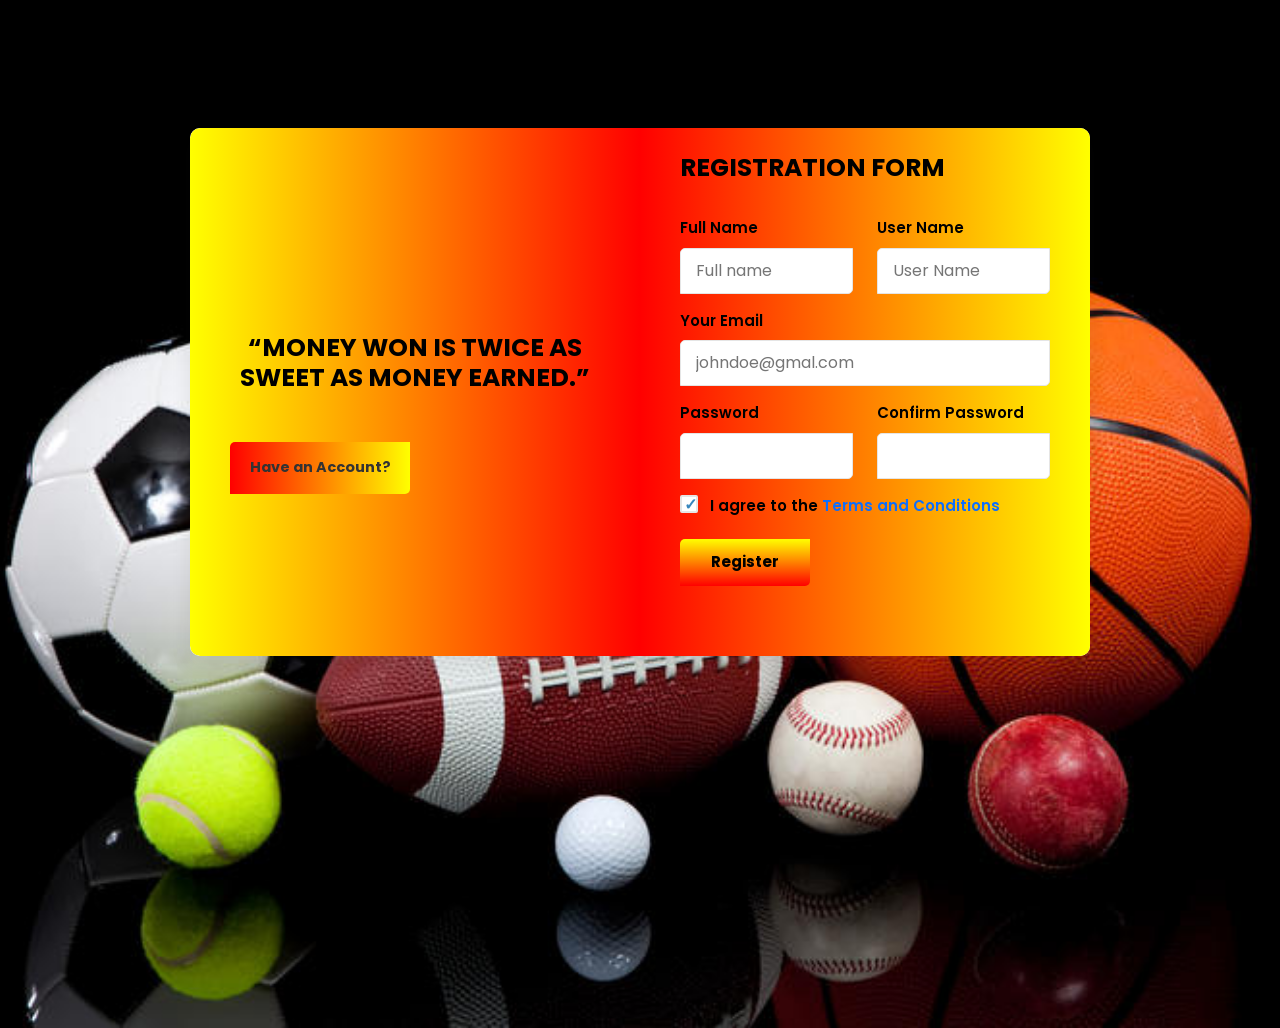
<file: Register.html>
<!DOCTYPE html>
<html>
    <head>
    <meta charset="utf-8">
    <title>CITI-BETS</title>
    <meta content="width=device-width, initial-scale=1.0" name="viewport">
    <meta content="Free HTML Templates" name="keywords">
    <meta content="Free HTML Templates" name="description">

    <link href="https://cdn.jsdelivr.net/npm/bootstrap@5.3.0-alpha3/dist/css/bootstrap.min.css" rel="stylesheet" 
        integrity="sha384-KK94CHFLLe+nY2dmCWGMq91rCGa5gtU4mk92HdvYe+M/SXH301p5ILy+dN9+nJOZ" crossorigin="anonymous">
        
    <link href="./css/Style.css" rel="stylesheet">

    <style>
        .body-back {
            background-image: url('./images/assorted-sports-balls-black-background-11481321.jpg');
            background-position: center;
            background-repeat: no-repeat;
            background-size: cover;
            /* Full height */
            height: 100%;
        }
    </style>
    </head>
    <body class="body-back" style="overflow: hidden;"> 
        <div class="wrapper">
            <div class="form-left">
                <h2 class="text-uppercase" style="text-align: center; margin-top: 180px;">“Money won is twice as sweet as money earned.”</h2>

                <div class="form-field">
                    <a href="./Login.html"><input type="submit" class="account" value="Have an Account?"></a>
                </div>
            </div>
            <form class="form-right" id="regform">
                <h2 class="text-uppercase">Registration form</h2>
                <div class="row">
                    <div class="col-sm-6 mb-3">
                        <label>Full Name</label>
                        <input type="text" name="first_name" id="first_name" class="input-field" placeholder="Full name">
                    </div>
                    <div class="col-sm-6 mb-3">
                        <label>User Name</label>
                        <input type="text" name="username" id="rusername" class="input-field" placeholder="User Name">
                    </div>
                </div>
                <div class="mb-3">
                    <label>Your Email</label>
                    <input type="email" class="input-field" name="email" id="email" placeholder="johndoe@gmal.com" required>
                </div>
                <div class="row">
                    <div class="col-sm-6 mb-3">
                        <label>Password</label>
                        <input type="password" name="password" id="rpassword" class="input-field">
                    </div>
                    <div class="col-sm-6 mb-3">
                        <label>Confirm Password</label>
                        <input type="password" name="cpassword" id="cpassword" class="input-field">
                    </div>
                </div>
                <div class="mb-3">
                    <label class="option">I agree to the <a href="#">Terms and Conditions</a>
                        <input type="checkbox" checked>
                        <span class="checkmark"></span>
                    </label>
                </div>
                <div class="form-field">
                    <button type="submit" class="register" name="register">Register</button>
                </div>
            </form>
        </div>
    
<script>
    // Get the registration form element
const regForm = document.getElementById('regform');

// Add an event listener to the form
regForm.addEventListener('submit', function(event) {
  event.preventDefault(); // Prevent the form from submitting

  // Get the form values
  const firstName = document.getElementById('first_name').value;
  const username = document.getElementById('rusername').value;
  const email = document.getElementById('email').value;
  const password = document.getElementById('rpassword').value;
  const confirmPassword = document.getElementById('cpassword').value;

  // Validate the form data
  if (firstName === '' || username === '' || email === '' || password === '' || confirmPassword === '') {
    alert('All fields are required. Please complete the form.');
    return false;
  }
  if (!/\S+@\S+\.\S+/.test(email)) {
    alert('Please enter a valid email address.');
    return false;
  }
  if (password !== confirmPassword) {
    alert('The password and confirm password fields do not match.');
    return false;
  }

  // Store the form data in cookies
  document.cookie = `firstName=${firstName}; expires=${new Date(Date.now() + 86400000).toUTCString()}; path=/`;
  document.cookie = `username=${username}; expires=${new Date(Date.now() + 86400000).toUTCString()}; path=/`;
  document.cookie = `email=${email}; expires=${new Date(Date.now() + 86400000).toUTCString()}; path=/`;
  document.cookie = `password=${password}; expires=${new Date(Date.now() + 86400000).toUTCString()}; path=/`;

  // Alert the user that registration was successful
  alert('Registration successful!');

  // Redirect to another page
  window.location.href = 'login.html'
});

</script>

<script src="./Js/profile.js"></script>
    </body>
</html>
</file>
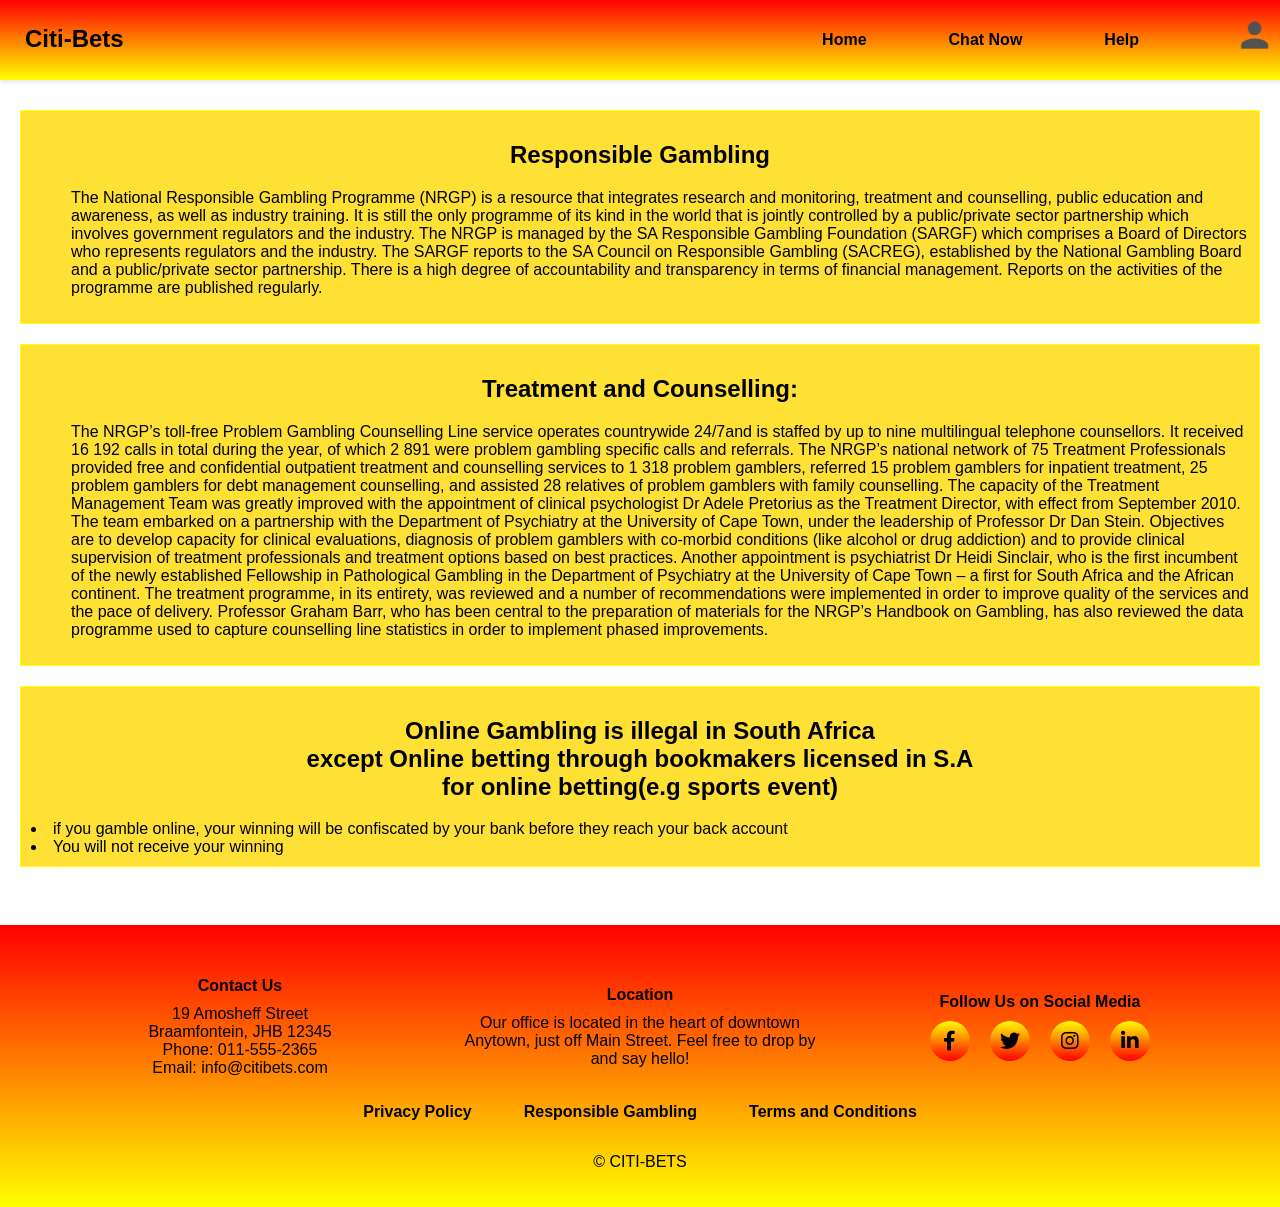
<file: Responsible.html>
<!DOCTYPE html>
<html lang="en">
  <head>
    <title>Citi-Bets (Resposible Gambling)</title>
  <!-- Favicon -->
<link href="img/favicon.ico" rel="icon">

<!-- Google Web Fonts -->
<link rel="preconnect" href="https://fonts.googleapis.com">
<link rel="preconnect" href="https://fonts.gstatic.com" crossorigin>
<link href="https://fonts.googleapis.com/css2?family=Open+Sans:wght@400;600&family=Oswald:wght@500;600;700&family=Pacifico&display=swap" rel="stylesheet"> 

<!-- Icon Font Stylesheet -->
<link href="https://cdnjs.cloudflare.com/ajax/libs/font-awesome/5.10.0/css/all.min.css" rel="stylesheet">
<link href="https://cdn.jsdelivr.net/npm/bootstrap-icons@1.4.1/font/bootstrap-icons.css" rel="stylesheet">

<link rel="stylesheet" href="./css/style1.css">
  
  </head>
<style>


</style>

<body>
  <!-------------------------------NAV-------------------->
  <header>
		<div class="logo">Citi-Bets</div>
		<div class="nav-wrapper">
		  <nav>
			<ul>
			  <li><a href="betspage.html">Home</a></li>
			  <li><a href="chatbot.html">Chat Now</a></li>
			  <li><a href="Help.html">Help</a></li>
			
			  <li><img src="images/profile.png" class="profile-pic" onclick="toggleMenu()"></li>
            </ul>
            <div class="sub-menu-wrap" id="subMenu">
                <div class="sub-menu">
                    <div class="user-info">
                        <img src="images/profile.png">
                        <h3>profile</h3>
                    </div>
                    <hr>

                    <a href="profile.html" class="sub-menu-link">
                       <img src="images/profile.png">
                       <p>Edit Profile</p>
                       <span></span> 
                    </a>

                    <a href="setting.html" class="sub-menu-link">
                        <img src="images/setting.png">
                        <p>Settings & Privacy</p>
                        <span></span> 
                    </a>

                    <a href="Register.html" class="sub-menu-link">
                      <img src="images/setting.png">
                      <p>Register</p>
                      <span></span> 
                  </a>

                    <a href="betspage.html" class="sub-menu-link">
                        <img src="images/logout.png">
                        <p>Logout</p>
                        <span></span> 
                    </a>
                </div>
            </div>
		  </nav>
		  <div class="hamburger">&#9776;</div>
		</div>
	  </header>		
    <!-------------------------------NAV-------------------->

    <main>
      <SECTION id="faqs">
        
        <div class="about_content">
          <h1 class="about_article-title" style="text-align: center;">Responsible Gambling</h1>
    <ul>
      The National Responsible Gambling Programme (NRGP) is a resource that integrates research and monitoring, treatment and counselling, public education and awareness, as well as industry training. It is still the only programme of its kind in the world that is jointly controlled by a public/private sector partnership which involves government regulators and the industry.

      The NRGP is managed by the SA Responsible Gambling Foundation (SARGF) which comprises a Board of Directors who represents regulators and the industry. The SARGF reports to the SA Council on Responsible Gambling (SACREG), established by the National Gambling Board and a public/private sector partnership. There is a high degree of accountability and transparency in terms of financial management. Reports on the activities of the programme are published regularly.
     
      
    </ul>                           
      </div>
      <div class="about_content">
        <h1 class="about_article-title" style="text-align: center;">Treatment and Counselling:</h1>
      <ul>The NRGP’s toll-free Problem Gambling Counselling Line service operates countrywide 24/7and is staffed by up to nine multilingual telephone counsellors. It received 16 192 calls in total during the year, of which 2 891 were problem gambling specific calls and referrals.
    
        The NRGP’s national network of 75 Treatment Professionals provided free and confidential outpatient treatment and counselling services to 1 318 problem gamblers, referred 15 problem gamblers for inpatient treatment, 25 problem gamblers for debt management counselling, and assisted 28 relatives of problem gamblers with family counselling.
        
        The capacity of the Treatment Management Team was greatly improved with the appointment of clinical psychologist Dr Adele Pretorius as the Treatment Director, with effect from September 2010. The team embarked on a partnership with the Department of Psychiatry at the University of Cape Town, under the leadership of Professor Dr Dan Stein. Objectives are to   develop capacity for clinical evaluations, diagnosis of problem gamblers with co-morbid conditions (like alcohol or drug addiction) and to provide clinical supervision of treatment professionals and treatment options based on best practices.
        
        Another appointment is psychiatrist Dr Heidi Sinclair, who is the first incumbent of the newly established Fellowship in Pathological Gambling in the Department of Psychiatry at the University of Cape Town – a first for South Africa and the African continent.
        
        The treatment programme, in its entirety, was reviewed and a number of recommendations were implemented in order to improve quality of the services and the pace of delivery. Professor Graham Barr, who has been central to the preparation of materials for the NRGP’s Handbook on Gambling, has also reviewed the data programme used to capture counselling line statistics in order to implement phased improvements.
          
      </ul>                                   
      </div>
      <div class="about_content">
        <h1 class="about_article-title" style="text-align: center;">Online Gambling is illegal in South Africa<br>
          except Online betting through bookmakers licensed in S.A<br>
          for online betting(e.g sports event) </h1>
              <li>if you gamble online, your winning will be confiscated by your bank before they reach your back account</li>
              <li>You will not receive your winning</li>
          </ul>                              
      </div><br>
      
      </main>

  <!------------------------------------------- FOOTER ------------------------------------------------->
	<!-- Footer Start -->
  <footer>
    <div class="footer-container">
      <div class="footer-section contact">
      <h4>Contact Us</h4>
      <p>19 Amosheff Street<br> Braamfontein, JHB 12345<br> Phone: 011-555-2365<br> Email: info@citibets.com</p>
      </div>
      <div class="footer-section location">
      <h4>Location</h4>
      <p>Our office is located in the heart of downtown Anytown, just off Main Street. Feel free to drop by and say hello!</p>
      </div>
      <div class="footer-section social-media">
      <h4>Follow Us on Social Media</h4>
      <ul>
        <li><a href="#"><i class="fab fa-facebook-f"></i></a></li>
        <li><a href="#"><i class="fab fa-twitter"></i></a></li>
        <li><a href="#"><i class="fab fa-instagram"></i></a></li>
        <li><a href="#"><i class="fab fa-linkedin-in"></i></a></li>
      </ul>
      </div>
    </div>
    <nav class="btmnav">
      <ul>
      <li><a href="#">Privacy Policy</a></li>
      <li><a href="Responsible.html">Responsible Gambling</a></li>
      <li><a href="T&Cs.html">Terms and Conditions</a></li>
      </ul>
    </nav>
    <p>&copy; CITI-BETS</p>
    </footer>
      
    <!-- Footer End -->
	  <script src="https://ajax.googleapis.com/ajax/libs/jquery/3.6.4/jquery.min.js"></script>
    <script src="./Js/profile.js"></script>
</body>
</html>
</file>
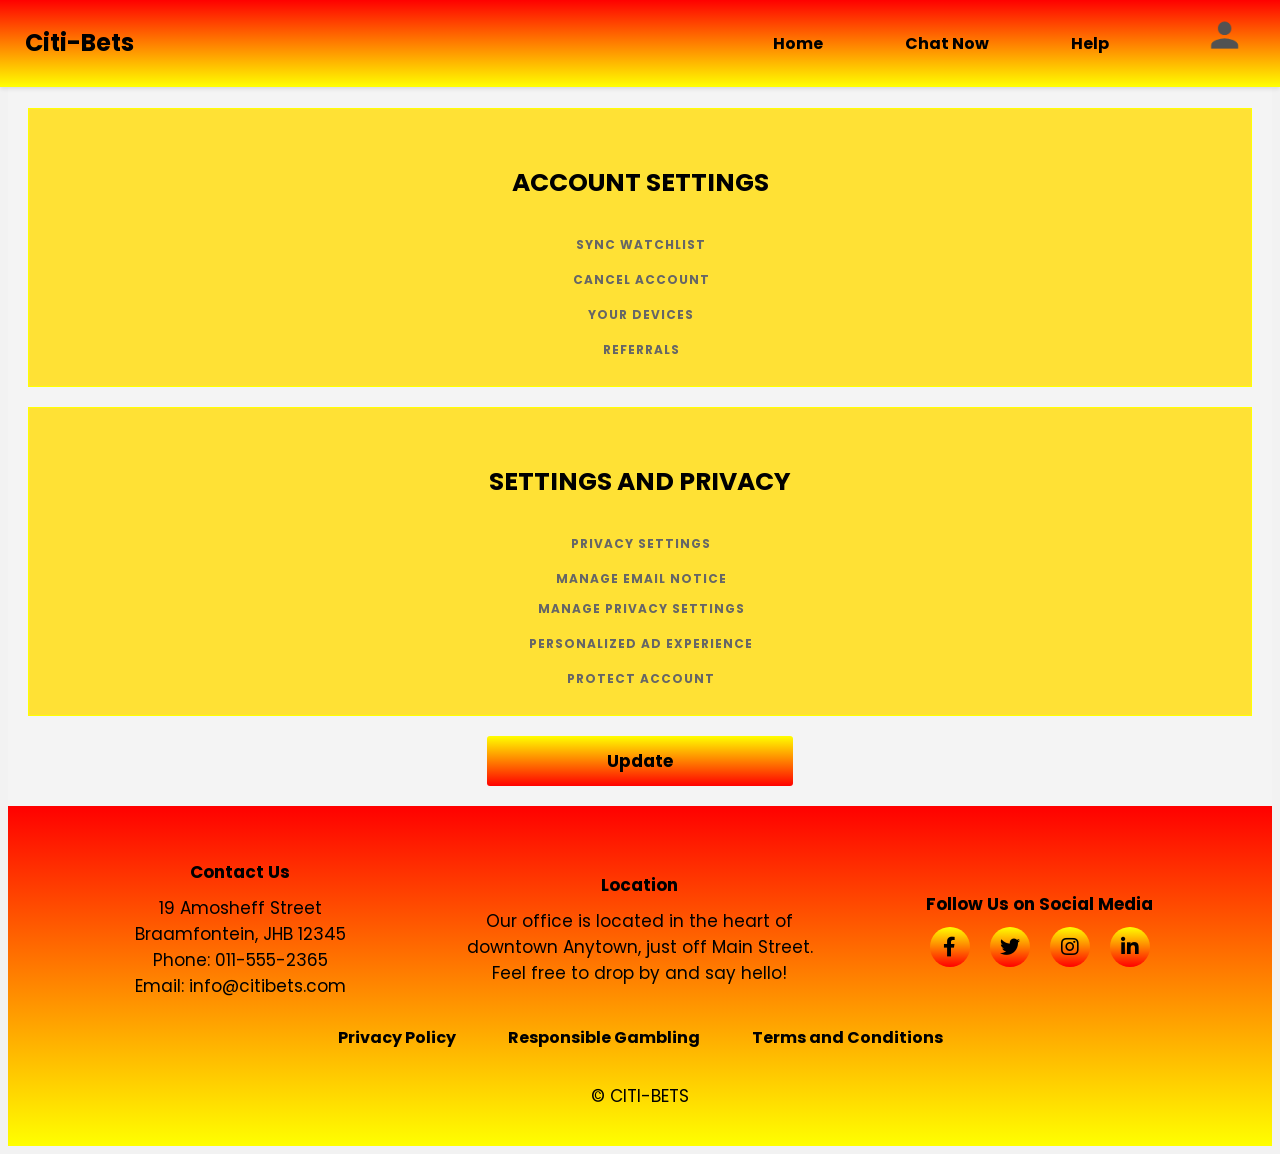
<file: setting.html>
<!DOCTYPE html>
<html lang="en">

<head>
    <title>My Sports Betting Website</title>
    <!-- Favicon -->
    <link href="img/favicon.ico" rel="icon">
    
    <!-- Google Web Fonts -->
    <link rel="preconnect" href="https://fonts.googleapis.com">
    <link rel="preconnect" href="https://fonts.gstatic.com" crossorigin>
    <link href="https://fonts.googleapis.com/css2?family=Open+Sans:wght@400;600&family=Oswald:wght@500;600;700&family=Pacifico&display=swap" rel="stylesheet"> 
    
    <!-- Icon Font Stylesheet -->
    <link href="https://cdnjs.cloudflare.com/ajax/libs/font-awesome/5.10.0/css/all.min.css" rel="stylesheet">
    <link href="https://cdn.jsdelivr.net/npm/bootstrap-icons@1.4.1/font/bootstrap-icons.css" rel="stylesheet">
    
    <link rel="stylesheet" href="./css/style1.css">
    
</head>
<style>
    @import url('https://fonts.googleapis.com/css2?family=Poppins:wght@300;400;500;600;700;800;900&display=swap');
    body {
      font-family: Arial;
      font-size: 17px;
      padding: 8px;
      background-color: #f2f2f2;
    }
    
    * {
      font-family: 'Poppins', sans-serif;
      box-sizing: border-box;
    }
    
    h1{
      display: flex;
      justify-content: center;
      font-weight: 700;
      font-size: 25px;
      padding: 5px 0 0;
      margin-top: 40px;
      margin-bottom: 34px;
      pointer-events: none;
      color: black;
    }

    h3{
        color: #666;
        text-transform: uppercase;
        font-size: 12px;
        letter-spacing: 1px;
        margin-left: 2px;
        margin-top: 10px;
    }

    h3:hover {
        font-size: 15px;
        transition: 0.3s ease
    }
    
    
    .container {
    background-color: #fff;
    /* padding: 5px 20px 15px 20px; */
    border: 1px solid lightgrey;
    border-radius: 3px;
    width: 70%;
    margin: 0 auto;
    padding-top: 80px;
    padding-bottom: 30px;
    }

    .sub-menu-wrap.open-menu{
    max-height: 600px;
    border: 1px solid #ccc; 
    border-radius: 5px; 
    
}

    .btn {
    background: linear-gradient(to bottom, yellow, red);
    color: black;
    padding: 12px;
    margin: 6px 0 50px 0px;
    border: none;
    width: 30%;
    border-radius: 3px;
    cursor: pointer;
    font-weight: 700;
    font-size: 17px;
    display: block; 
    margin: 0 auto; 
    
    }
    
    .btn:hover {
    color: white;
    }
    /* Responsive layout - when the screen is less than 800px wide, make the two columns stack on top of each other instead of next to each other (also change the direction - make the "cart" column go on top) */
    @media (max-width: 800px) {
      .row {
        flex-direction: column-reverse;
      }
      .col-25 {
        margin-bottom: 20px;
      }
    }
    </style>

<body>
    <header>
		<div class="logo">Citi-Bets</div>
		<div class="nav-wrapper">
		  <nav>
			<ul>
			  <li><a href="betspage.html">Home</a></li>
			  <li><a href="chatbot.html">Chat Now</a></li>
			  <li><a href="Help.html">Help</a></li>
			
			  <li><img src="images/profile.png" class="profile-pic" onclick="toggleMenu()"></li>
            </ul>
            <div class="sub-menu-wrap" id="subMenu">
                <div class="sub-menu">
                    <div class="user-info">
                        <img src="images/profile.png">
                        <h3>profile</h3>
                    </div>
                    <hr>

                    <a href="profile.html" class="sub-menu-link">
                       <img src="images/profile.png">
                       <p>Edit Profile</p>
                       <span></span> 
                    </a>

                    <a href="setting.html" class="sub-menu-link">
                        <img src="images/setting.png">
                        <p>Settings & Privacy</p>
                        <span></span> 
                    </a>

                    <a href="Register.html" class="sub-menu-link">
                      <img src="images/setting.png">
                      <p>Register</p>
                      <span></span> 
                  </a>

                    <a href="betspage.html" class="sub-menu-link">
                        <img src="images/logout.png">
                        <p>Logout</p>
                        <span></span> 
                    </a>
                </div>
            </div>
		  </nav>
		  <div class="hamburger">&#9776;</div>
		</div>
	  </header>	
    <!-----------------SETTING & PRIVACY-------------->
    <main>
        
</main>
<aside>
        <div class="promotions">
            <h1>ACCOUNT SETTINGS</h1>
            <h3>Sync Watchlist</h3>
            <p></p>
            <h3>Cancel Account</h3>
            <p></p>
            <h3>Your Devices</h3>
            <p></p>
            <h3>Referrals</h3>
            <p></p>
            
        </div>
      
        <div class="promotions">
            <h1>SETTINGS AND PRIVACY</h1>
            <h3>Privacy Settings</h3>
            <p></p>
            <h3>Manage Email Notice</h3>
            <h3>Manage Privacy Settings</h3>
            <p></p>
            <h3>Personalized Ad Experience</h3>
            <p></p>
            <h3>Protect Account</h3>
            <p></p>
            
        </div>
        <input type="submit" value="Update" class="btn" id="update-button" style="width: 25%;">
   </aside>
	    <!-- Footer Start -->
		<footer>
			<div class="footer-container">
			  <div class="footer-section contact">
				<h4>Contact Us</h4>
				<p>19 Amosheff Street<br> Braamfontein, JHB 12345<br> Phone: 011-555-2365<br> Email: info@citibets.com</p>
			  </div>
			  <div class="footer-section location">
				<h4>Location</h4>
				<p>Our office is located in the heart of downtown Anytown, just off Main Street. Feel free to drop by and say hello!</p>
			  </div>
			  <div class="footer-section social-media">
				<h4>Follow Us on Social Media</h4>
				<ul>
				  <li><a href="#"><i class="fab fa-facebook-f"></i></a></li>
				  <li><a href="#"><i class="fab fa-twitter"></i></a></li>
				  <li><a href="#"><i class="fab fa-instagram"></i></a></li>
				  <li><a href="#"><i class="fab fa-linkedin-in"></i></a></li>
				</ul>
			  </div>
			</div>
			<nav class="btmnav">
			  <ul>
				<li><a href="#">Privacy Policy</a></li>
				<li><a href="Responsible.html">Responsible Gambling</a></li>
				<li><a href="T&Cs.html">Terms and Conditions</a></li>
			  </ul>
			</nav>
			<p>&copy; CITI-BETS</p>
		  </footer>
		  
		<!-- Footer End -->
        <script src="https://ajax.googleapis.com/ajax/libs/jquery/3.6.4/jquery.min.js"></script>
        <script src="./Js/profile.js"></script>
</body>
</html>
</file>
<file: css/style1.css>
body {
	margin: 0;
	padding: 0;
	font-family: Arial, sans-serif;
	font-size: 16px;
}
/* navigation bar */
header {
  position: fixed;
  top: 0;
  left: 0;
  width: 100%;
  background: linear-gradient(to bottom, red, yellow);
  z-index: 999;
  box-shadow: 0px 2px 4px rgba(0, 0, 0, 0.1);
  padding: 15px;
}

nav {
  display: flex;
  justify-content: flex-end;
}

nav ul {
  display: flex;
  list-style: none;
  margin: 0;
  padding: 0;
}

nav li {
  margin-left: 30px;
  margin-right: 20px;
}

nav a {
  display: block;
  text-decoration: none;
  color: black;
  font-weight: bold;
  padding: 10px 20px;
  padding: 16px;
  font-size: 16px;
  border: none;
}

nav a:hover {
  background-color: #FFA500; /* orange */
}

.logo {
  float: left;
  font-size: 24px;
  font-weight: bold;
  margin: 10px;
}

.dropdown {
  position: relative;
  display: inline-block;
}

.dropbtn {
  padding: 16px;
  font-size: 16px;
  border: none;
}

.dropdown-content {
  display: none;
  position: absolute;
  background: linear-gradient(to bottom, red, yellow);
  min-width: 160px;
  box-shadow: 0px 8px 16px 0px rgba(0, 0, 0, 0.2);
  z-index: 1;
}

.dropdown-content a {
  color: black;
  padding: 12px 16px;
  text-decoration: none;
  display: block;
}

.dropdown-content a:hover {
  background-color: #FFA500; /* orange */
}

.dropdown:hover .dropdown-content {
  display: block;
}

.dropdown:hover .dropbtn {
  background-color: #FFA500; /* orange */
}

.hamburger {
  display: none;
  cursor: pointer;
}

@media (max-width: 768px) {
  nav{
    display: none;
  }
  nav ul {
    width: 100%;
  }

  nav li {
    margin: 10px;
  }

  nav a {
    padding: 10px;
  }

  .logo {
    margin-left: 10px;
  }

  .hamburger {
    display: block;
  }

  nav ul {
    position: absolute;
    top: 80px;
    right: 0;
    bottom: 0;
    transform: translateY(-100%);
    transition: transform 0.3s ease-in-out;
  }

  nav ul.show {
    transform: translateY(0);
  }
  
  .nav-wrapper.active .nav-ul {
    display: block;
  }
}
/* end of nav bar */

main {
	display: flex;
	flex-wrap: wrap;
	justify-content: space-between;
  margin-top: 80px;
}

section {
    flex: 1;
    padding: 20px;
    box-sizing: border-box;
}
  /******************PROFILE NAVBAR*********************/
.profile-pic {
    width: 40px;
    border-radius: 50%;
    cursor: pointer;
    margin-left: 30px;
}
.sub-menu-wrap{
    position: absolute;
    top: 100%;
    right: 50px;
    width: 320px;
    max-height: 0px; /*Hidding the profile menu*/
    overflow: hidden;
    transition: max-height 0.5s;
}

.sub-menu-wrap.open-menu{
    max-height: 600px;
    max-height: 600px;
    border: 2px solid red; 
    border-radius: 5px; 
    margin-left: 20px;
}

.sub-menu{
    background: linear-gradient(to bottom, yellow, red);

}
.user-info{
    display: flex;
    align-items: center ;

}
.user-info h3 {
    font-weight: 500;
    font-size: medium;
}
.user-info img{
    width: 60px;
    border-radius: 50%;
    padding: 8px;
    margin-right: 15px;
}
.sub-menu hr{
    border: 0;
    height: 2px;
    width: 100%;
    background: red;
    margin: 15px 0 10px;
}
.sub-menu-link{
    display: flex;
    align-items: center;
    text-decoration: none;
    color: black;
    margin: 12px 0;
}
.sub-menu-link p{
    width: 100%;
}

.sub-menu-link img{
    width: 40px;
    background: #e5e5e5;
    border-radius: 50%;
    padding: 8px;
    margin: 15px;
}

.sub-menu-link span{
    font-size: 22px;
    transition: transform 0.5s;
}

.sub-menu-link:hover span{
    transform: translate(5px);
}
.sub-menu-link:hover p{
    font-weight: 600;
}

/*********END OF PROFILE NAVBAR **************/
/* Featured sports sections */
.featured {
    background-color: #eee;
}

.featured {
    background-color: #FFD700; /* yellow */
    color: #000000; /* black */
    padding: 50px;
  }
  
  .featured h2 {
    font-size: 32px;
    margin-bottom: 30px;
  }
  
  .featured .btn{
    background-color: red;
    color: white;
    border: none;
    padding: 10px 20px;
    font-size: 14px;
    border-radius: 5px;
    cursor: pointer;
  }

  .featured .btn:hover{
    color: black;
  }

/* tabs for featured sports */
/* Style the tab */
.tab {
  overflow: hidden;
  width: auto;
}

/* Style the buttons inside the tab */
.tab button {
  background-color: inherit;
  float: center;
  border: none;
  outline: none;
  cursor: pointer;
  padding: 14px 16px;
  transition: 0.3s;
}

/* Change background color of buttons on hover */
.tab button:hover {
  color: black;
}

/* Create an active/current tablink class */
.tab button:hover {
  color: red;
}

/* Style the tab content */
.tabcontent {
  display: none;
  padding: 6px 12px;
  border-top: none;
  width: auto;
}
.tabcontent img {
  height: 300px;
  width: 340px;
}

/* Style the soccer modal */
.modal {
  display: none; /* Hidden by default */
  position: absolute; /* Stay in place */
  overflow: hidden;
  left: 0;
  top: 0;
  width: 100%; /* Full width */
  height: 100%; /* Full height */
  background-color: rgb(0,0,0); /* Fallback color */
  background-color: rgba(0,0,0,0.4); /* Black w/ opacity */
}

/* Modal Content/Box */
.modal-content {
  background-color: #fefefe;
  margin: 10% auto; /* 15% from the top and centered */
  padding: 20px;
  border: 1px solid #888;
  width: 80%; /* Could be more or less, depending on screen size */
}

/* The Close Button */
.sclose {
  color: #aaaaaa;
  float: right;
  font-size: 28px;
  font-weight: bold;
}

.sclose:hover,
.sclose:focus {
  color: #000;
  text-decoration: none;
  cursor: pointer;
}

/* Table styles */
#log-table {
  border-collapse: collapse;
  width: 100%;
}

#log-table th,
#log-table td {
  text-align: left;
  padding: 8px;
  border-bottom: 1px solid #ddd;
}

#log-table th {
  background-color: red;
  color: white;
}

#log-table tr:nth-child(even) {
  background-color: yellow;
}

#log-table tr:hover {
  background-color: goldenrod;
}

/* The cricket modal */
/* The Close Button */
.cclose {
  color: #aaaaaa;
  float: right;
  font-size: 28px;
  font-weight: bold;
}

.cclose:hover,
.cclose:focus {
  color: #000;
  text-decoration: none;
  cursor: pointer;
}

/* Table styles */
#cricket-table {
  border-collapse: collapse;
  width: 100%;
}

#cricket-table th,
#cricket-table td {
  text-align: left;
  padding: 8px;
  border-bottom: 1px solid #ddd;
}

#cricket-table th {
  background-color: red;
  color: white;
}

#cricket-table tr:nth-child(even) {
  background-color: yellow;
}

#cricket-table tr:hover {
  background-color: goldenrod;
}

/* Style the rugby modal */
/* The Close Button */
.rclose {
  color: #aaaaaa;
  float: right;
  font-size: 28px;
  font-weight: bold;
}

.rclose:hover,
.rclose:focus {
  color: #000;
  text-decoration: none;
  cursor: pointer;
}

/* Table styles */
#Rugby-table {
  border-collapse: collapse;
  width: 100%;
}

#Rugby-table th,
#Rugby-table td {
  text-align: left;
  padding: 8px;
  border-bottom: 1px solid #ddd;
}

#Rugby-table th {
  background-color: red;
  color: white;
}

#Rugby-table tr:nth-child(even) {
  background-color: yellow;
}

#Rugby-table tr:hover {
  background-color: goldenrod;
}
/* end featured sports sections */

/* Search section */
.search {
    background-color: #FFFA00;
    padding: 20px;
  }
  
  h2 {
    color: black;
    text-align: center;
    margin-bottom: 20px;
  }
  
  form {
    display: flex;
    align-items: center;
    justify-content: center;
  }
  
  input[type="text"] {
    border: none;
    border-bottom: 2px solid black;
    padding: 10px;
    margin-right: 10px;
    width: 70%;
    font-size: 16px;
    color: black;
  }
   
/* end of search section */

/* popular betting markets */
section.popular {
    background-color: #FFEF00;
    color: black;
    padding: 20px;
  }
  
  section.popular h2 {
    font-size: 28px;
    margin-bottom: 20px;
  }
  
  section.popular div {
    display: flex;
    align-items: center;
    margin-bottom: 20px;
  }
  
  section.popular div img {
    width: 200px;
    margin-right: 20px;
  }
  
  section.popular div p {
    margin: 0;
    font-size: 20px;
  }  
/* end of popular betting markets */

/* Live betting section */
/* Soccer */
.live {
    background-color: #E4D00A;
    color: black;
    padding: 20px;
  }
  
  h2 {
    font-size: 28px;
    text-align: center;
    margin-bottom: 20px;
  }
  
  .bet {
    display: flex;
    align-items: center;
    justify-content: space-between;
    margin-bottom: 20px;
    border: 2px solid gold;
  }
  
  .bet img {
    max-width: 100px;
  }
  
  .bet-info {
    flex-grow: 1;
    margin-left: 20px;
  }
  
  .bet-title {
    font-size: 24px;
    font-weight: bold;
    margin-bottom: 10px;
  }
  
  .bet-odds {
    font-size: 18px;
    font-weight: bold;
  }
  
  .bet-options button {
    background-color: red;
    color: #fff;
    border: none;
    padding: 10px 20px;
    font-size: 14px;
    border-radius: 5px;
    cursor: pointer;
  }
  
  .bet-options button:hover {
    color: black;
  }
  
  /* cricket */
  .live h2 {
    font-size: 28px;
    text-align: center;
    margin-bottom: 20px;
  }
  
  .match-info {
    margin-bottom: 20px;
    border: 2px solid gold;
  }
  
  .match-info h3 {
    font-size: 24px;
    margin-bottom: 10px;
  }
  
  .match-info p {
    font-size: 18px;
    margin-bottom: 5px;
  }
  
  .betting-options {
    border: 2px solid gold;
    padding: 20px;
  }
  
  .betting-options h4 {
    font-size: 20px;
    margin-bottom: 10px;
  }
  
  .betting-options ul {
    list-style: none;
    margin: 0;
    padding: 0;
  }
  
  .betting-options li {
    margin-bottom: 10px;
  }
  
  .betting-options button {
    background-color: red;
    color: white;
    border: none;
    padding: 10px;
    font-size: 18px;
    cursor: pointer;
    width: 100%;
    border-radius: 5px;
  }
  
  .betting-options button:hover {
    color: black;
  }
  /* Rugby */
  .live h2 {
    font-size: 24px;
    font-weight: bold;
    margin: 0 0 10px;
  }
  
  .live .match-info {
    margin-bottom: 20px;
    margin-top: 10px;
    border: 2px solid gold;
  }
  
  .live .match-info h3 {
    font-size: 20px;
    font-weight: bold;
    margin: 0 0 10px;
  }
  
  .live .match-info p {
    font-size: 16px;
    margin: 0 0 5px;
  }
  
  .live .betting-options {
    margin-top: 20px;
  }
  
  .live .betting-options h4 {
    font-size: 18px;
    font-weight: bold;
    margin: 0 0 10px;
  }
  
  .live .betting-options ul {
    list-style: none;
    margin: 0;
    padding: 0;
  }
  
  .live .betting-options li {
    margin-bottom: 10px;
  }
  
  .live .betting-options button {
    background-color: red;
    color: #fff;
    border: none;
    padding: 10px 20px;
    font-size: 16px;
    border-radius: 5px;
    cursor: pointer;
    transition: background-color 0.3s ease;
  }
  
  .live .betting-options button:hover {
    color: black;
  }
/* end of live betting section */
/* Bets */
.Bets {
  background-color: #EEE600;
  color: black;
  padding: 20px;
}

.Bets h2 {
  font-size: 24px;
  text-align: center;
  margin-bottom: 20px;
}

.Bets button {
  background-color: red;
  color: white;
  border: none;
  padding: 10px 20px;
  border-radius: 4px;
  cursor: pointer;
}

.Bets button:hover {
  color: black;
}
/* Table styles */
#bets-table {
  border-collapse: collapse;
  width: 100%;
}

#bets-table th,
#bets-table td {
  text-align: left;
  padding: 8px;
  border-bottom: 1px solid #ddd;
}

#bets-table th {
  background-color: red;
  color: white;
}

#bets-table tr:nth-child(even) {
  background-color: yellow;
}

#bets-table tr:hover {
  background-color: goldenrod;
}
.table-container {
  max-height: 500px; /* set the maximum height for the container */
  overflow-y: auto; /* add vertical scrollbar if the content exceeds the maximum height */
}

/* end of bets */
aside {
    background-color: #f4f4f4;
    padding: 20px;
    box-sizing: border-box;
    flex: 0 0 300px;
}

/* Promotions section */
.promotions {
  background-color: #FFE135;
  border: 1px solid #ff0;
  padding: 10px;
  margin-bottom: 20px;
  text-align: center;
}

.promotions h2 {
  font-size: 20px;
  font-weight: bold;
  margin-top: 0;
  margin-bottom: 10px;
  color: black;
}

.promotions p {
  margin-bottom: 10px;
  color: black;
}

.promotions a {
  color: #f00;
  text-decoration: none;
}

.promotions a:hover {
  text-decoration: underline;
}
/* end of promotions */

/* upcoming style */
.upcoming {
  margin: 20px 0;
  background-color: #F6FF75;
}

.upcoming h2 {
  font-size: 24px;
  font-weight: bold;
  margin-bottom: 10px;
}

.upcoming ul {
  list-style-type: none;
  margin: 0;
  padding: 0;
}

.upcoming li {
  display: flex;
  align-items: center;
  justify-content: space-between;
  border-bottom: 1px solid red;
  padding: 10px 0;
}

.upcoming li:last-child {
  border-bottom: none;
}

.upcoming li .match-details {
  display: flex;
  align-items: center;
}

.upcoming li .match-details .team-name {
  font-weight: bold;
  margin-right: 10px;
}

.upcoming li .match-details .match-time {
  font-size: 14px;
  color: #666;
}

.upcoming li .bet-btn {
  background-color: #F6FF75;
  color: #fff;
  border: none;
  border-radius: 4px;
  padding: 8px 12px;
  cursor: pointer;
  font-size: 14px;
}
/* end of upcoming */
/* Gambling section */
.Gambling {
  background-color: #FFE135;
  border: 1px solid #ff0;
  padding: 10px;
  margin-top: 20px;
  margin-bottom: 20px;
  text-align: center;
}

.Gambling h2 {
  font-size: 20px;
  font-weight: bold;
  margin-top: 0;
  margin-bottom: 10px;
  color: black;
}

.Gambling p {
  margin-bottom: 10px;
  color: black;
}

.Gambling a {
  color: #f00;
  text-decoration: none;
}

.Gambling a:hover {
  text-decoration: underline;
}
/* End of Gambling section */

/* Terms and condition */
.about_content {
  background-color: #FFE135;
  border: 1px solid #ff0;
  padding: 10px;
  margin-top: 10px;
  margin-bottom: 20px;
  text-align: left;
}

.about_content h2 {
  font-size: 20px;
  text-align: center;
  font-weight: bold;
  margin-top: 0;
  margin-bottom: 10px;
  color: black;
}

.about_content p {
  margin-bottom: 10px;
  color: black;
}

.about_content a {
  color: #f00;
  text-decoration: none;
}

.about_content a:hover {
  text-decoration: underline;
}
/* end of the terms and conditions */

/* Profiles */
.profile-container {
  background-color: white;
  padding: 10px;
  margin-bottom: 20px;
  margin-top: 20px;
  text-align: left;
}

.profile-container h2 {
  font-size: 20px;
  font-weight: bold;
  margin-top: 0;
  margin-bottom: 10px;
  color: black;
}

.profile-container p {
  margin-bottom: 10px;
  color: black;
}

.profile-container a {
  color: #f00;
  text-decoration: none;
}

.profile-container a:hover {
  text-decoration: underline;
}
/* end of profiles */
/* bet history */
.bet-hist {
  background: linear-gradient(to bottom,red,yellow);
  padding: 10px;
  margin-bottom: 20px;
  margin-top: 20px;
  text-align: left;
}

.bet-hist h2 {
  font-size: 20px;
  font-weight: bold;
  margin-top: 0;
  margin-bottom: 10px;
  color: black;
}

.bet-hist p {
  margin-bottom: 10px;
  color: black;
}

.bet-hist a {
  color: #f00;
  text-decoration: none;
}

.bet-hist a:hover {
  text-decoration: underline;
}
/* Table styles */
#bet-hist-table {
  border-collapse: collapse;
  width: 100%;
}

#bet-hist-table th,
#bet-hist-table td {
  text-align: left;
  padding: 8px;
  border-bottom: 1px solid #ddd;
}

#bet-hist-table th {
  background-color: red;
  color: white;
}

#bet-hist-table tr:nth-child(even) {
  background-color: yellow;
}

#bet-hist-table tr:hover {
  background-color: goldenrod;
}
.table-container-prof {
  max-height: 500px; /* set the maximum height for the container */
  overflow-y: auto; /* add vertical scrollbar if the content exceeds the maximum height */
}
/* end of bet history */
/* footer */
footer {
    display: flex;
    flex-wrap: wrap;
    justify-content: center;
    align-items: center;
    background: linear-gradient(to bottom, red,yellow);
    padding: 20px;
  }
  
  .footer-container {
    display: flex;
    flex-wrap: wrap;
    justify-content: center;
    align-items: center;
    max-width: 1200px;
    margin: 0 auto;
    text-align: center;
  }
  
  .footer-section {
    flex-basis: calc(100% / 3 - 20px);
    margin: 10px;
    text-align: center;
  }
  
  .footer-section h4 {
    margin-bottom: 10px;
  }
  
  .footer-section p {
    margin: 0;
  }
  
  footer nav {
    flex-basis: 100%;
  }
  
  footer ul {
    list-style: none;
    display: flex;
    flex-wrap: wrap;
    justify-content: center;
    margin: 0;
    padding: 0;
  }
  
  footer li {
    margin: 0 10px;
  }
  
  footer a {
    color: black;
    text-decoration: none;
    
  }
  footer .btmnav{
    justify-content: space-around;
  }
  
  footer .social-media ul {
    display: flex;
    justify-content: center;
    align-items: center;
  }
  
  footer .social-media li {
    margin: 0 10px;
  }
  
  footer .social-media a {
    display: flex;
    justify-content: center;
    align-items: center;
    width: 40px;
    height: 40px;
    border-radius: 50%;
    background: linear-gradient(to bottom, yellow,red);
  }
  
  footer .social-media a i {
    font-size: 20px;
    color: black;
  }
  /* end of footer */

/* Soccer content sroll options */
#soccer-content {
  height: 600px; /* Set the height to 500 pixels */
  overflow-y: scroll; /* Enable vertical scrolling */
}

/* Webkit browsers */
#soccer-content::-webkit-scrollbar {
  width: 5px; /* Set the width of the scrollbar */
}

#soccer-content::-webkit-scrollbar-track {
  background: red; /* Set the background color of the scrollbar track */
}

/* Firefox */
#soccer-content {
  scrollbar-width: thin; /* Set the width of the scrollbar */
}

#soccer-content::-webkit-scrollbar-track {
  background: #E4D00A; /* Set the background color of the scrollbar track */
}

#soccer-content::-webkit-scrollbar-thumb:hover {
  background-color: yellow; /* Set the background color of the scrollbar thumb on hover */
}
/* End of soccer content sroll options */
/* Cricket content sroll options */
#cricket-content {
  height: 600px; /* Set the height to 300 pixels */
  overflow-y: scroll; /* Enable vertical scrolling */
}
  /* Webkit browsers */
  #cricket-content::-webkit-scrollbar {
    width: 5px; /* Set the width of the scrollbar */
  }
  
  #cricket-content::-webkit-scrollbar-track {
    background: red; /* Set the background color of the scrollbar track */
  }
  
  /* Firefox */
  #cricket-content {
    scrollbar-width: thin; /* Set the width of the scrollbar */
  }
  
  #cricket-content::-webkit-scrollbar-track {
    background: #E4D00A; /* Set the background color of the scrollbar track */
  }
  
  #cricket-content::-webkit-scrollbar-thumb:hover {
    background-color: yellow; /* Set the background color of the scrollbar thumb on hover */
  }
/* End of cricket content sroll options */
/* Rugby content sroll options */
#rugby-content {
  height: 600px; /* Set the height to 300 pixels */
  overflow-y: scroll; /* Enable vertical scrolling */
}/* Webkit browsers */
#rugby-content::-webkit-scrollbar {
  width: 5px; /* Set the width of the scrollbar */
}

#rugby-content::-webkit-scrollbar-track {
  background: red; /* Set the background color of the scrollbar track */
}

/* Firefox */
#rugby-content {
  scrollbar-width: thin; /* Set the width of the scrollbar */
}

#rugby-content::-webkit-scrollbar-track {
  background: #E4D00A; /* Set the background color of the scrollbar track */
}

#rugby-content::-webkit-scrollbar-thumb:hover {
  background-color: yellow; /* Set the background color of the scrollbar thumb on hover */
}
/* End of rugby content sroll options */


/* betSlip content sroll options */
/* Webkit browsers */
.table-container::-webkit-scrollbar {
  width: 5px; /* Set the width of the scrollbar */
}

#table-container::-webkit-scrollbar-track {
  background: red; /* Set the background color of the scrollbar track */
}

/* Firefox */
#table-container {
  scrollbar-width: thin; /* Set the width of the scrollbar */
}

#table-container::-webkit-scrollbar-track {
  background: #E4D00A; /* Set the background color of the scrollbar track */
}

#table-container::-webkit-scrollbar-thumb:hover {
  background-color: yellow; /* Set the background color of the scrollbar thumb on hover */
}
/* End of betSlip content sroll options */
</file>
<file: css/demo.css>
* {
	font-family: 'Roboto', sans-serif;
}
html, body {
	font-size: 16px;
}

section#demo {
	background: linear-gradient(to bottom, red, yellow);
    position: relative;
    padding: 0;
    min-height: 100vh;
    transition: height 9999s;
}
.vertical-align {
	position: absolute;
	top: 50%;
	transform: translateY(-50%);
	left: 0;
	width: 100%;
}
.card {
	background: #fff;
    box-shadow: 13px 13px 28px 2px rgba(0, 0, 0, 0.035);
    padding: 7px 15px;
}

/*ChatBot*/
.chat_icon{
	position: fixed;
	bottom: 0;
	right: 30px;
	z-index: 1000;
	padding: 0;
	font-size: 80px;
	color: #fff;
	cursor: pointer;
}
.chat_box{
	width: 400px;
	height: 80vh;
	position: fixed;
	bottom: 100px;
	right: 30px;
	background:#dedede;
	z-index: 1000;
	transition: all 0.3s ease-out;
	transform: scaleY(0);
}
.chat_box.active{
	transform: scaleY(1);
}
#messages{
	padding: 20px;
}
.my-conv-form-wrapper textarea{
	height: 30px;
	overflow: hidden;
	resize: none;
}
.hidden{
	display: none !important;
}
</file>
<file: css/Style.css>
@import url('https://fonts.googleapis.com/css2?family=Poppins:wght@300;400;500;600;700;800;900&display=swap');

/* Reseting */
* {
    margin: 0;
    padding: 0;
    box-sizing: border-box;
    font-family: 'Poppins', sans-serif;
}

body{
    min-height: 100vh;
}



.wrapper{
    max-width: 900px;
    background-color: #fff;
    border-radius: 10px;
    position: relative;
    display: flex;
    margin: 8rem auto auto auto;
    box-shadow: 0 8px 20px 0px #1f1f1f1a;
    overflow: hidden;
}

.wrapper .form-left{
    background: linear-gradient(to left, red,yellow);
    border-top-left-radius: 10px;
    border-bottom-left-radius: 10px;
    padding: 20px 40px;
    position: relative;
    width: 100%;
    color: black;
}

.wrapper h2{
    font-weight: 700;
    font-size: 25px;
    padding: 5px 0 0;
    margin-bottom: 34px;
    pointer-events: none;
}

.wrapper .form-left p{
    font-size: 0.9rem;
    font-weight: 300;
    line-height: 1.5;
    pointer-events: none;
}

.wrapper .form-left .text{
    margin: 20px 0 25px;
}

.wrapper .form-left p span{
    font-weight: 700;
}

.wrapper .form-left input{
    padding: 15px;
    background: linear-gradient(to left,yellow,red);
    border-top-left-radius: 5px;
    border-bottom-right-radius: 5px;
    width: 180px;
    border: none;
    margin: 15px 0 50px 0px;
    cursor: pointer;
    color: #333;
    font-weight: 700;
    font-size: 0.9rem;
    appearance: unset;
    outline: none;
}

.wrapper .form-left input:hover{
    color: white;
}

.wrapper .form-right{
    padding: 20px 40px;
    position: relative;
    width: 100%;
    background: linear-gradient(to left,yellow,red);
}

.wrapper .form-right h2{
    color: black;
}

.wrapper .form-right label{
    font-weight: 600;
    font-size: 15px;
    color: black;
    display: block;
    margin-bottom: 8px;
}

.wrapper .form-right .input-field{
    width: 100%;
    padding: 10px 15px;
    border: 1px solid #e5e5e5;
    border-top-left-radius: 5px;
    border-bottom-right-radius: 5px;
    outline: none;
    color: #333;
}

.wrapper .form-right .input-field:focus{
    border: 1px solid black;
}


.wrapper .option {
    display: block;
    position: relative;
    padding-left: 30px;
    margin-bottom: 12px;
    font-size: 0.95rem;
    font-weight: 900;
    cursor: pointer;
    user-select: none
}

.wrapper .option input {
    position: absolute;
    opacity: 0;
    cursor: pointer;
    height: 0;
    width: 0
}

.wrapper .checkmark {
    position: absolute;
    top: 0;
    left: 0;
    height: 18px;
    width: 18px;
    background-color: #fff;
    border: 2px solid #ddd;
    border-radius: 2px
}

.wrapper .option:hover input~.checkmark {
    background-color: #f1f1f1
}

.wrapper .option input:checked~.checkmark {
    border: 2px solid #e5e5e5;
    background-color: #fff;
    transition: 300ms ease-in-out all
}

.wrapper .checkmark:after {
    content: "\2713";
    position: absolute;
    display: none;
    color: #3786bd;
    font-size: 1rem;
}

.wrapper .option input:checked~.checkmark:after {
    display: block
}

.wrapper .option .checkmark:after {
    left: 2px;
    top: -4px;
    width: 5px;
    height: 10px
}

.wrapper .register{
    padding: 12px;
    background: linear-gradient(to bottom, yellow, red);
    border-top-left-radius: 5px;
    border-bottom-right-radius: 5px;
    width: 130px;
    border: none;
    margin: 6px 0 50px 0px;
    cursor: pointer;
    color: black;
    font-weight: 700;
    font-size: 15px;
}

.wrapper .login{
    padding: 12px;
    background: linear-gradient(to bottom, yellow, red);
    border-top-left-radius: 5px;
    border-bottom-right-radius: 5px;
    width: 130px;
    border: none;
    margin: 6px 0 50px 0px;
    cursor: pointer;
    color: black;
    font-weight: 700;
    font-size: 15px;
}

.wrapper .register:hover{
    color: white;
}

.wrapper a{
    text-decoration: none;
}

@media (max-width: 860.5px) {
    .wrapper{
        margin: 50px 5px;
    }
}


@media (max-width: 767.5px){
    .wrapper{
        flex-direction: column;
        margin: 30px 20px;
    }

    .wrapper .form-left{
        border-bottom-left-radius: 0px;
    }

    
}

@media (max-width: 575px) {

    .wrapper{
        margin: 30px 15px;
    }

    .wrapper .form-left{
        padding: 25px;
    }
    .wrapper .form-right{
        padding: 25px;
    }
}
</file>
